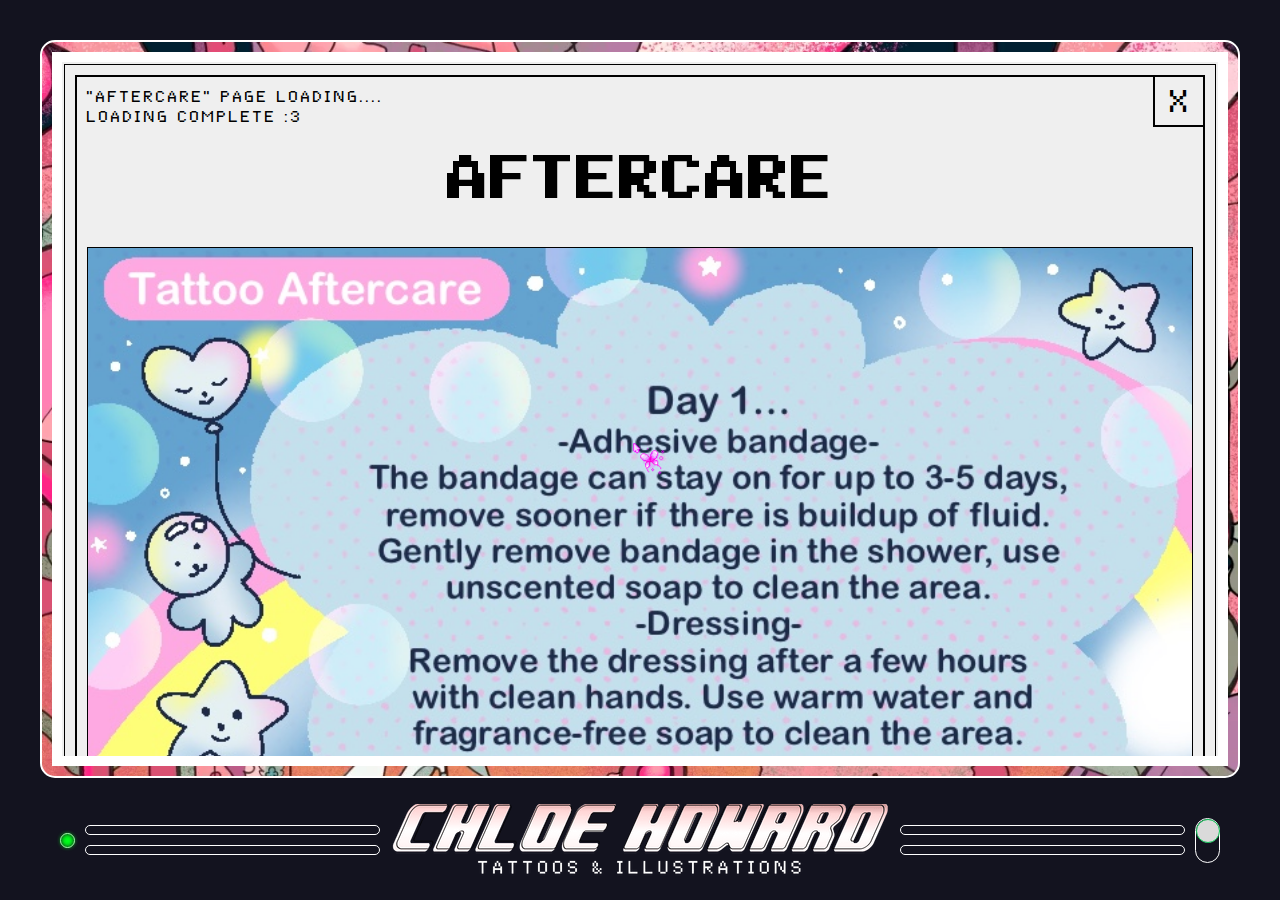
<file: aftercare.html>
<!DOCTYPE html><!--  This site was created in Webflow. https://webflow.com  --><!--  Last Published: Thu Nov 14 2024 02:12:52 GMT+0000 (Coordinated Universal Time)  -->
<html data-wf-page="662fea00e8617bf854ec2761" data-wf-site="661948f594e98d536313dc9f">
<head>
  <meta charset="utf-8">
  <title>Tattoo Aftercare | Chloe Howard Tattoos &amp; Illustrations</title>
  <meta content="My recommended aftercare steps to keep your tattoo looking fresh!" name="description">
  <meta content="Tattoo Aftercare | Chloe Howard Tattoos &amp; Illustrations" property="og:title">
  <meta content="My recommended aftercare steps to keep your tattoo looking fresh!" property="og:description">
  <meta content="https://uploads-ssl.webflow.com/661948f594e98d536313dc9f/6626a42f759f7bd4f10903d9_open%20graph%20image.jpg" property="og:image">
  <meta content="Tattoo Aftercare | Chloe Howard Tattoos &amp; Illustrations" property="twitter:title">
  <meta content="My recommended aftercare steps to keep your tattoo looking fresh!" property="twitter:description">
  <meta content="https://uploads-ssl.webflow.com/661948f594e98d536313dc9f/6626a42f759f7bd4f10903d9_open%20graph%20image.jpg" property="twitter:image">
  <meta property="og:type" content="website">
  <meta content="summary_large_image" name="twitter:card">
  <meta content="width=device-width, initial-scale=1" name="viewport">
  <meta content="Webflow" name="generator">
  <link href="css/normalize.css" rel="stylesheet" type="text/css">
  <link href="css/webflow.css" rel="stylesheet" type="text/css">
  <link href="css/chloe-howard.webflow.css" rel="stylesheet" type="text/css">
  <script type="text/javascript">!function(o,c){var n=c.documentElement,t=" w-mod-";n.className+=t+"js",("ontouchstart"in o||o.DocumentTouch&&c instanceof DocumentTouch)&&(n.className+=t+"touch")}(window,document);</script>
  <link href="images/favicon.jpg" rel="shortcut icon" type="image/x-icon">
  <link href="images/webclip.jpg" rel="apple-touch-icon"><!--  Google tag (gtag.js)  -->
  <script async="" src="https://www.googletagmanager.com/gtag/js?id=G-NTHFR0DY21"></script>
  <script>
  window.dataLayer = window.dataLayer || [];
  function gtag(){dataLayer.push(arguments);}
  gtag('js', new Date());
  gtag('config', 'G-NTHFR0DY21');
</script>
</head>
<body class="body">
  <div class="frame">
    <div class="screen-and-speakers flash-mod">
      <div class="left-speaker"></div>
      <div class="screen flash-mod aftercare-mod">
        <div class="blackout"></div>
        <div class="window flash-mod">
          <div class="flash-window-style">
            <div class="inner-border">
              <div class="page-loading">
                <div class="text-block-10">&quot;AFTERCARE&quot; PAGE LOADING....<br>LOADING COMPLETE :3</div>
              </div>
              <div class="flash-header">
                <div class="flash-header-text aftercare-mod">
                  <div class="text-block-11">AFTERCARE</div>
                </div>
              </div>
              <a href="index.html" class="div-block-9 w-inline-block">
                <div class="text-block-9">X</div>
              </a>
              <div class="aftercare-wrapper"><img src="images/Aftercare.jpg" loading="lazy" sizes="(max-width: 479px) 85vw, (max-width: 767px) 83vw, (max-width: 991px) 82vw, 98vw" srcset="images/Aftercare-p-500.jpg 500w, images/Aftercare-p-800.jpg 800w, images/Aftercare.jpg 825w" alt="" class="image-8"></div>
            </div>
          </div>
        </div>
      </div>
      <div class="right-speaker"></div>
    </div>
    <div class="nameplate-and-controls">
      <div class="controls-left">
        <div class="power-indicator">
          <div class="green-light"></div>
        </div>
        <div class="vents">
          <div class="div-block"></div>
          <div class="div-block"></div>
        </div>
      </div>
      <a href="index.html" class="chloe-howard w-inline-block"><img src="images/chloe-howar-nameplate.webp" loading="lazy" sizes="(max-width: 479px) 81vw, (max-width: 767px) 300px, 500px" srcset="images/chloe-howar-nameplate-p-500.png 500w, images/chloe-howar-nameplate-p-800.png 800w, images/chloe-howar-nameplate.webp 1361w" alt="" class="image"></a>
      <link rel="prefetch" href="/">
      <div class="controls-right">
        <div class="vents">
          <div class="div-block"></div>
          <div class="div-block"></div>
        </div>
        <div data-w-id="867156f5-033e-3d36-f781-47e8dc72abda" class="power-toggle">
          <div style="border-color:rgb(12,197,86);-webkit-transform:translate3d(0, 0px, 0) scale3d(1, 1, 1) rotateX(0) rotateY(0) rotateZ(0) skew(0, 0);-moz-transform:translate3d(0, 0px, 0) scale3d(1, 1, 1) rotateX(0) rotateY(0) rotateZ(0) skew(0, 0);-ms-transform:translate3d(0, 0px, 0) scale3d(1, 1, 1) rotateX(0) rotateY(0) rotateZ(0) skew(0, 0);transform:translate3d(0, 0px, 0) scale3d(1, 1, 1) rotateX(0) rotateY(0) rotateZ(0) skew(0, 0)" class="div-block-2"></div>
        </div>
      </div>
    </div>
  </div>
  <div class="cursor">
    <div class="custom-cursor"></div>
  </div>
  <div class="custom-code">
    <div class="w-embed">
      <style>
body:hover .cursor {opacity:1.0;}
.cursor {pointer-events: none;}
</style>
    </div>
  </div>
  <script src="https://d3e54v103j8qbb.cloudfront.net/js/jquery-3.5.1.min.dc5e7f18c8.js?site=661948f594e98d536313dc9f" type="text/javascript" integrity="sha256-9/aliU8dGd2tb6OSsuzixeV4y/faTqgFtohetphbbj0=" crossorigin="anonymous"></script>
  <script src="js/webflow.js" type="text/javascript"></script>
</body>
</html>
</file>
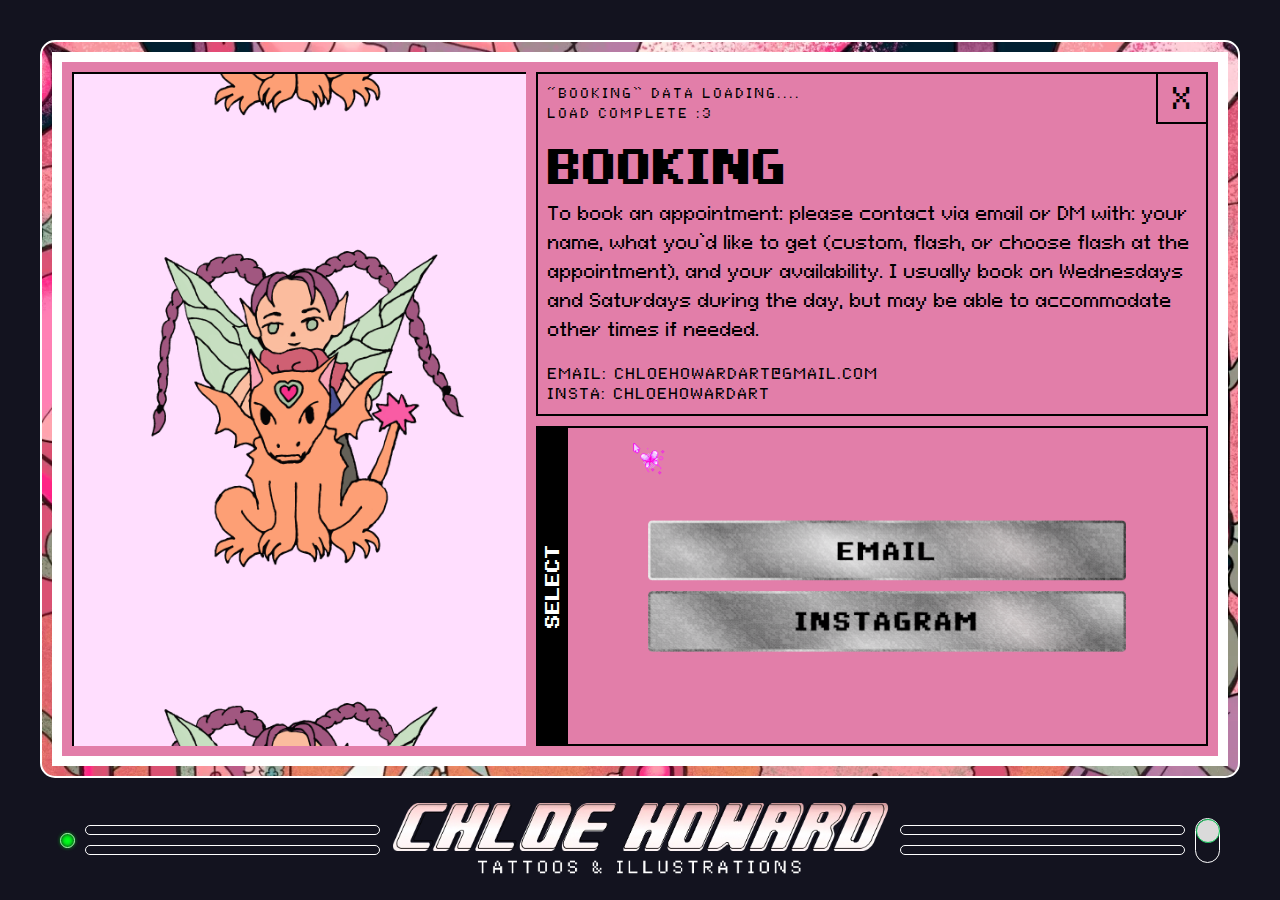
<file: booking.html>
<!DOCTYPE html><!--  This site was created in Webflow. https://webflow.com  --><!--  Last Published: Thu Nov 14 2024 02:12:52 GMT+0000 (Coordinated Universal Time)  -->
<html data-wf-page="6626bb81fc0f02c31e7d85b3" data-wf-site="661948f594e98d536313dc9f">
<head>
  <meta charset="utf-8">
  <title>Booking | Chloe Howard Tattoos &amp; Illustrations</title>
  <meta content="Book a tattoo or illustration from Chloe Howard!" name="description">
  <meta content="Booking | Chloe Howard Tattoos &amp; Illustrations" property="og:title">
  <meta content="Book a tattoo or illustration from Chloe Howard!" property="og:description">
  <meta content="https://uploads-ssl.webflow.com/661948f594e98d536313dc9f/6626a42f759f7bd4f10903d9_open%20graph%20image.jpg" property="og:image">
  <meta content="Booking | Chloe Howard Tattoos &amp; Illustrations" property="twitter:title">
  <meta content="Book a tattoo or illustration from Chloe Howard!" property="twitter:description">
  <meta content="https://uploads-ssl.webflow.com/661948f594e98d536313dc9f/6626a42f759f7bd4f10903d9_open%20graph%20image.jpg" property="twitter:image">
  <meta property="og:type" content="website">
  <meta content="summary_large_image" name="twitter:card">
  <meta content="width=device-width, initial-scale=1" name="viewport">
  <meta content="Webflow" name="generator">
  <link href="css/normalize.css" rel="stylesheet" type="text/css">
  <link href="css/webflow.css" rel="stylesheet" type="text/css">
  <link href="css/chloe-howard.webflow.css" rel="stylesheet" type="text/css">
  <script type="text/javascript">!function(o,c){var n=c.documentElement,t=" w-mod-";n.className+=t+"js",("ontouchstart"in o||o.DocumentTouch&&c instanceof DocumentTouch)&&(n.className+=t+"touch")}(window,document);</script>
  <link href="images/favicon.jpg" rel="shortcut icon" type="image/x-icon">
  <link href="images/webclip.jpg" rel="apple-touch-icon"><!--  Google tag (gtag.js)  -->
  <script async="" src="https://www.googletagmanager.com/gtag/js?id=G-NTHFR0DY21"></script>
  <script>
  window.dataLayer = window.dataLayer || [];
  function gtag(){dataLayer.push(arguments);}
  gtag('js', new Date());
  gtag('config', 'G-NTHFR0DY21');
</script>
</head>
<body>
  <div class="frame">
    <div class="screen-and-speakers">
      <div class="left-speaker"></div>
      <div class="screen">
        <div class="blackout"></div>
        <div class="window">
          <div class="booking-contents">
            <div class="booking-left-side"></div>
            <div class="booking-right-side">
              <div class="div-block-6">
                <div class="data-loading">“BOOKING” DATA LOADING....<br>LOAD COMPLETE :3</div>
                <div class="booking-info">
                  <div class="text-block-5">BOOKING</div>
                  <div class="text-block-6">To book an appointment: please contact via email or DM with: your name, what you’d like to get (custom, flash, or choose flash at the appointment), and your availability. I usually book on Wednesdays and Saturdays during the day, but may be able to accommodate other times if needed. </div>
                </div>
                <div class="contact-details">
                  <div class="div-block-10">
                    <div class="text-block-7">email: chloehowardart@gmail.com<br>insta: chloehowardart</div>
                  </div>
                </div>
                <a href="index.html" class="div-block-9 w-inline-block">
                  <div class="text-block-9">X</div>
                </a>
              </div>
              <div class="buttons-box">
                <div class="div-block-7">
                  <div class="text-block-8">SELECT</div>
                </div>
                <div class="div-block-8">
                  <a href="mailto:chloehowardart@gmail.com?subject=Booking%20Request" class="link-block w-inline-block"><img src="images/email-button.png" loading="lazy" sizes="100vw" srcset="images/email-button-p-500.png 500w, images/email-button.png 587w" alt="" class="image-3"></a>
                  <a href="#" class="link-block-2 w-inline-block"><img src="images/instagram-button.png" loading="lazy" sizes="100vw" srcset="images/instagram-button-p-500.png 500w, images/instagram-button.png 587w" alt="" class="image-4"></a>
                </div>
              </div>
            </div>
          </div>
        </div>
      </div>
      <div class="right-speaker"></div>
    </div>
    <div class="nameplate-and-controls">
      <div class="controls-left">
        <div class="power-indicator">
          <div class="green-light"></div>
        </div>
        <div class="vents">
          <div class="div-block"></div>
          <div class="div-block"></div>
        </div>
      </div>
      <a href="index.html" class="chloe-howard w-inline-block"><img src="images/chloe-howar-nameplate.webp" loading="lazy" sizes="100vw" srcset="images/chloe-howar-nameplate-p-500.png 500w, images/chloe-howar-nameplate-p-800.png 800w, images/chloe-howar-nameplate.webp 1361w" alt="" class="image"></a>
      <div class="controls-right">
        <div class="vents">
          <div class="div-block"></div>
          <div class="div-block"></div>
        </div>
        <div data-w-id="867156f5-033e-3d36-f781-47e8dc72abda" class="power-toggle">
          <div style="border-color:rgb(12,197,86);-webkit-transform:translate3d(0, 0px, 0) scale3d(1, 1, 1) rotateX(0) rotateY(0) rotateZ(0) skew(0, 0);-moz-transform:translate3d(0, 0px, 0) scale3d(1, 1, 1) rotateX(0) rotateY(0) rotateZ(0) skew(0, 0);-ms-transform:translate3d(0, 0px, 0) scale3d(1, 1, 1) rotateX(0) rotateY(0) rotateZ(0) skew(0, 0);transform:translate3d(0, 0px, 0) scale3d(1, 1, 1) rotateX(0) rotateY(0) rotateZ(0) skew(0, 0)" class="div-block-2"></div>
        </div>
      </div>
    </div>
  </div>
  <div class="cursor">
    <div class="custom-cursor"></div>
  </div>
  <div class="custom-code">
    <div class="w-embed">
      <style>
body:hover .cursor {opacity:1.0;}
.cursor {pointer-events: none;}
</style>
    </div>
  </div>
  <script src="https://d3e54v103j8qbb.cloudfront.net/js/jquery-3.5.1.min.dc5e7f18c8.js?site=661948f594e98d536313dc9f" type="text/javascript" integrity="sha256-9/aliU8dGd2tb6OSsuzixeV4y/faTqgFtohetphbbj0=" crossorigin="anonymous"></script>
  <script src="js/webflow.js" type="text/javascript"></script>
</body>
</html>
</file>
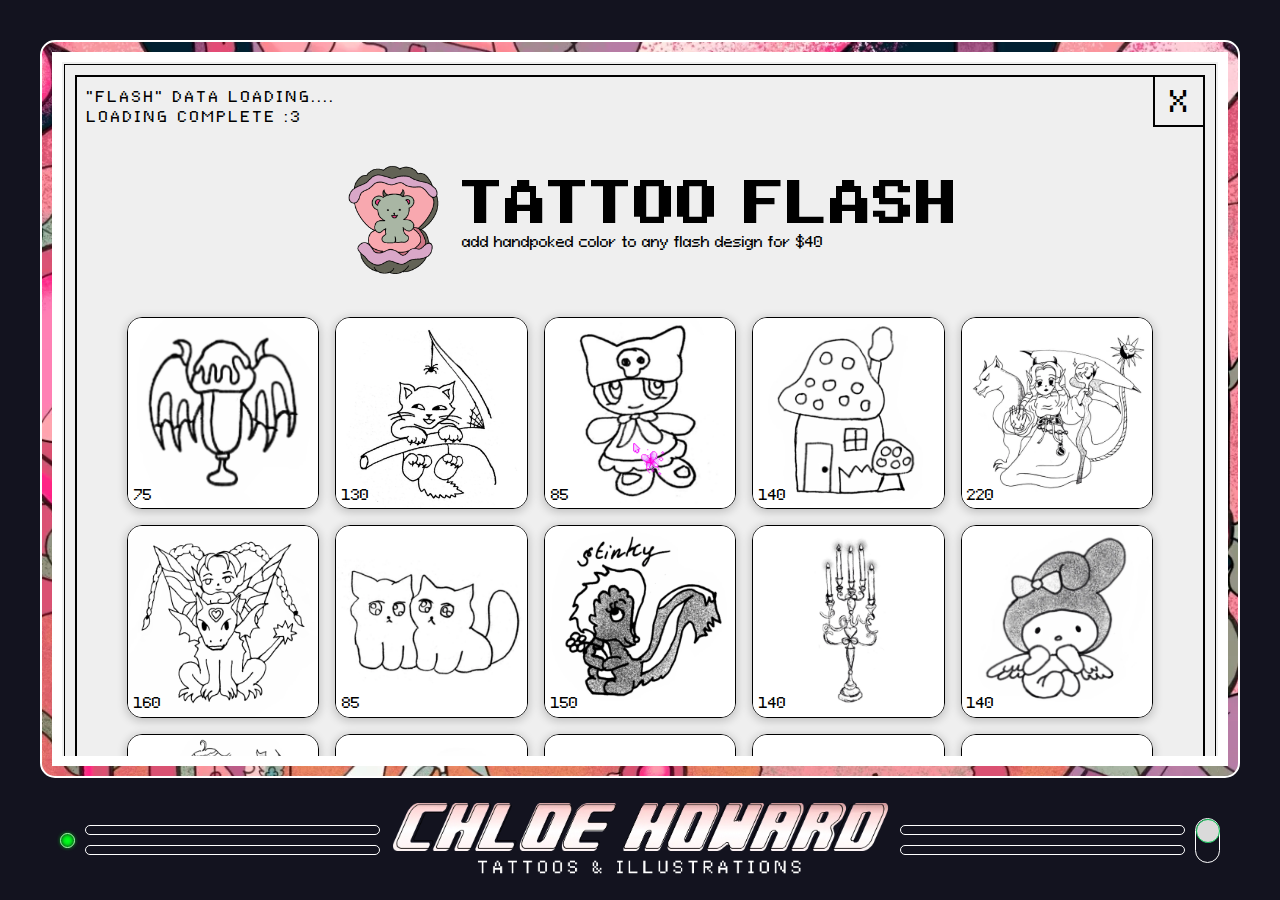
<file: flash.html>
<!DOCTYPE html><!--  This site was created in Webflow. https://webflow.com  --><!--  Last Published: Thu Nov 14 2024 02:12:52 GMT+0000 (Coordinated Universal Time)  -->
<html data-wf-page="662bbaf96f73ecf56479384d" data-wf-site="661948f594e98d536313dc9f">
<head>
  <meta charset="utf-8">
  <title>Tattoo Flash | Chloe Howard Art</title>
  <meta content="Browse my selection of pre-drawn flash pieces" name="description">
  <meta content="Tattoo Flash | Chloe Howard Art" property="og:title">
  <meta content="Browse my selection of pre-drawn flash pieces" property="og:description">
  <meta content="https://uploads-ssl.webflow.com/661948f594e98d536313dc9f/6626a42f759f7bd4f10903d9_open%20graph%20image.jpg" property="og:image">
  <meta content="Tattoo Flash | Chloe Howard Art" property="twitter:title">
  <meta content="Browse my selection of pre-drawn flash pieces" property="twitter:description">
  <meta content="https://uploads-ssl.webflow.com/661948f594e98d536313dc9f/6626a42f759f7bd4f10903d9_open%20graph%20image.jpg" property="twitter:image">
  <meta property="og:type" content="website">
  <meta content="summary_large_image" name="twitter:card">
  <meta content="width=device-width, initial-scale=1" name="viewport">
  <meta content="Webflow" name="generator">
  <link href="css/normalize.css" rel="stylesheet" type="text/css">
  <link href="css/webflow.css" rel="stylesheet" type="text/css">
  <link href="css/chloe-howard.webflow.css" rel="stylesheet" type="text/css">
  <script type="text/javascript">!function(o,c){var n=c.documentElement,t=" w-mod-";n.className+=t+"js",("ontouchstart"in o||o.DocumentTouch&&c instanceof DocumentTouch)&&(n.className+=t+"touch")}(window,document);</script>
  <link href="images/favicon.jpg" rel="shortcut icon" type="image/x-icon">
  <link href="images/webclip.jpg" rel="apple-touch-icon"><!--  Google tag (gtag.js)  -->
  <script async="" src="https://www.googletagmanager.com/gtag/js?id=G-NTHFR0DY21"></script>
  <script>
  window.dataLayer = window.dataLayer || [];
  function gtag(){dataLayer.push(arguments);}
  gtag('js', new Date());
  gtag('config', 'G-NTHFR0DY21');
</script>
</head>
<body class="body">
  <div class="frame">
    <div class="screen-and-speakers flash-mod">
      <div class="left-speaker"></div>
      <div class="screen flash-mod">
        <div class="blackout"></div>
        <div class="window flash-mod">
          <div class="flash-window-style">
            <div class="inner-border">
              <div class="page-loading">
                <div class="text-block-10">&quot;FLASH&quot; DATA LOADING....<br>LOADING COMPLETE :3</div>
              </div>
              <div class="flash-header"><img src="images/Flash.gif" loading="lazy" alt="" class="image-5">
                <div class="flash-header-text">
                  <div class="text-block-11">TATTOO FLASH</div>
                  <div class="text-block-12">add handpoked color to any flash design for $40</div>
                </div>
              </div>
              <div class="flash-grid">
                <div id="w-node-d54fd30a-071a-778a-27d7-6c7a2229aa95-6479384d" class="flash-item"><img src="images/70_1.avif" loading="lazy" sizes="100vw" srcset="images/70_170.avif 500w, images/70_1.avif 1535w" alt="" class="flash-image">
                  <div class="flash-price">75</div>
                </div>
                <div id="w-node-f462a025-a134-3b2d-817c-4fb44eb73c98-6479384d" class="flash-item"><img src="images/130_1.webp" loading="lazy" sizes="100vw" srcset="images/130_1130.webp 500w, images/130_1130.webp 800w, images/130_1130.webp 1080w, images/130_1130.webp 1600w, images/130_1130.webp 2000w, images/130_1130.webp 2600w, images/130_1.webp 2895w" alt="" class="flash-image">
                  <div class="flash-price">130</div>
                </div>
                <div id="w-node-_5a18acaf-e5b1-33a5-29af-1980fedb3203-6479384d" class="flash-item"><img src="images/85a_1.webp" loading="lazy" sizes="100vw" srcset="images/85a_185a.webp 500w, images/85a_185a.webp 800w, images/85a_185a.webp 1080w, images/85a_185a.webp 1600w, images/85a_185a.webp 2000w, images/85a_1.webp 2048w" alt="" class="flash-image">
                  <div class="flash-price">85</div>
                </div>
                <div id="w-node-b25b1ca9-94fb-c7c9-d4fa-cb813a36e6aa-6479384d" class="flash-item"><img src="images/140_1.webp" loading="lazy" sizes="100vw" srcset="images/140_1140.webp 500w, images/140_1140.webp 800w, images/140_1140.webp 1080w, images/140_1140.webp 1600w, images/140_1140.webp 2000w, images/140_1.webp 2048w" alt="" class="flash-image">
                  <div class="flash-price">140</div>
                </div>
                <div id="w-node-c0360a05-0c52-7533-c622-4f3403bb568c-6479384d" class="flash-item"><img src="images/220_1.webp" loading="lazy" sizes="100vw" srcset="images/220_1220.webp 500w, images/220_1220.webp 800w, images/220_1220.webp 1080w, images/220_1220.webp 1600w, images/220_1220.webp 2000w, images/220_1.webp 2550w" alt="" class="flash-image">
                  <div class="flash-price">220</div>
                </div>
                <div id="w-node-ee3aeaa3-f4ec-4aaf-7d92-6341c94d9eac-6479384d" class="flash-item"><img src="images/160_1.webp" loading="lazy" sizes="100vw" srcset="images/160_1160.webp 500w, images/160_1160.webp 800w, images/160_1160.webp 1080w, images/160_1160.webp 1600w, images/160_1160.webp 2000w, images/160_1.webp 2048w" alt="" class="flash-image">
                  <div class="flash-price">160</div>
                </div>
                <div id="w-node-bb9940af-4600-71b8-070b-9448f7bb1fea-6479384d" class="flash-item"><img src="images/85_1.webp" loading="lazy" sizes="100vw" srcset="images/85_185.webp 500w, images/85_185.webp 800w, images/85_185.webp 1080w, images/85_185.webp 1600w, images/85_185.webp 2000w, images/85_1.webp 2048w" alt="" class="flash-image">
                  <div class="flash-price">85</div>
                </div>
                <div id="w-node-_5d609ef3-3ec7-7d78-7f3c-c25730a92416-6479384d" class="flash-item"><img src="images/150_1.webp" loading="lazy" sizes="100vw" srcset="images/150_1150.webp 500w, images/150_1150.webp 800w, images/150_1150.webp 1080w, images/150_1150.webp 1600w, images/150_1150.webp 2000w, images/150_1.webp 2048w" alt="" class="flash-image">
                  <div class="flash-price">150</div>
                </div>
                <div id="w-node-_733d64da-ea46-1576-b06a-ff02dd602d0b-6479384d" class="flash-item"><img src="images/140b_1.webp" loading="lazy" sizes="100vw" srcset="images/140b_1140b.webp 500w, images/140b_1140b.webp 800w, images/140b_1140b.webp 1080w, images/140b_1140b.webp 1600w, images/140b_1140b.webp 2000w, images/140b_1.webp 2048w" alt="" class="flash-image">
                  <div class="flash-price">140</div>
                </div>
                <div id="w-node-_1a72178d-e2b0-1632-6f91-e67c55c7e089-6479384d" class="flash-item"><img src="images/140a_1.webp" loading="lazy" sizes="100vw" srcset="images/140a_1140a.webp 500w, images/140a_1140a.webp 800w, images/140a_1140a.webp 1080w, images/140a_1140a.webp 1600w, images/140a_1140a.webp 2000w, images/140a_1.webp 2048w" alt="" class="flash-image">
                  <div class="flash-price">140</div>
                </div>
                <div id="w-node-feb8de4e-52a2-e066-1b19-90e424c22713-6479384d" class="flash-item"><img src="images/220a_1.webp" loading="lazy" sizes="100vw" srcset="images/220a_1220a.webp 500w, images/220a_1220a.webp 800w, images/220a_1220a.webp 1080w, images/220a_1220a.webp 1600w, images/220a_1220a.webp 2000w, images/220a_1.webp 2048w" alt="" class="flash-image">
                  <div class="flash-price">220</div>
                </div>
                <div id="w-node-bb21b60b-2b2c-c88e-ba56-b4f9d7dc2618-6479384d" class="flash-item"><img src="images/180_1.webp" loading="lazy" sizes="100vw" srcset="images/180_1180.webp 500w, images/180_1180.webp 800w, images/180_1180.webp 1080w, images/180_1180.webp 1600w, images/180_1180.webp 2000w, images/180_1.webp 2048w" alt="" class="flash-image">
                  <div class="flash-price">180</div>
                </div>
                <div id="w-node-_6c436093-3c99-0dab-9bb7-ae1ebb47fe3e-6479384d" class="flash-item"><img src="images/100_1.webp" loading="lazy" sizes="100vw" srcset="images/100_1100.webp 500w, images/100_1100.webp 800w, images/100_1100.webp 1080w, images/100_1100.webp 1600w, images/100_1100.webp 2000w, images/100_1100.webp 2600w, images/100_1100.webp 3200w, images/100_1.webp 4287w" alt="" class="flash-image">
                  <div class="flash-price">100</div>
                </div>
                <div id="w-node-d996a13b-eb76-d595-f219-e37fcb1ae359-6479384d" class="flash-item"><img src="images/135_1.webp" loading="lazy" sizes="100vw" srcset="images/135_1135.webp 500w, images/135_1135.webp 800w, images/135_1135.webp 1080w, images/135_1135.webp 1600w, images/135_1135.webp 2000w, images/135_1135.webp 2600w, images/135_1.webp 2895w" alt="" class="flash-image">
                  <div class="flash-price">135</div>
                </div>
                <div id="w-node-c5a5369d-07cf-61a6-da1d-9bba60e7c848-6479384d" class="flash-item"><img src="images/165_1.webp" loading="lazy" sizes="100vw" srcset="images/165_1165.webp 500w, images/165_1165.webp 800w, images/165_1165.webp 1080w, images/165_1165.webp 1600w, images/165_1165.webp 2000w, images/165_1165.webp 2600w, images/165_1165.webp 3200w, images/165_1.webp 5501w" alt="" class="flash-image">
                  <div class="flash-price">165</div>
                </div>
                <div id="w-node-_63ae4053-d3f6-e908-efe1-2d39fff5f2b8-6479384d" class="flash-item"><img src="images/160a_1.webp" loading="lazy" sizes="100vw" srcset="images/160a_1160a.webp 500w, images/160a_1160a.webp 800w, images/160a_1160a.webp 1080w, images/160a_1160a.webp 1600w, images/160a_1160a.webp 2000w, images/160a_1.webp 2048w" alt="" class="flash-image">
                  <div class="flash-price">160</div>
                </div>
                <div id="w-node-_5ca664a7-83dc-819d-cda6-0075d023e16b-6479384d" class="flash-item"><img src="images/75a_1.webp" loading="lazy" sizes="100vw" srcset="images/75a_175a.webp 500w, images/75a_175a.webp 800w, images/75a_175a.webp 1080w, images/75a_175a.webp 1600w, images/75a_175a.webp 2000w, images/75a_1.webp 2048w" alt="" class="flash-image">
                  <div class="flash-price">75</div>
                </div>
                <div id="w-node-f66a1c20-e735-3493-c07d-addf8da9c642-6479384d" class="flash-item"><img src="images/140c_1.webp" loading="lazy" sizes="100vw" srcset="images/140c_1140c.webp 500w, images/140c_1140c.webp 800w, images/140c_1140c.webp 1080w, images/140c_1140c.webp 1600w, images/140c_1140c.webp 2000w, images/140c_1.webp 2048w" alt="" class="flash-image">
                  <div class="flash-price">140</div>
                </div>
                <div id="w-node-_8acd5e7d-16ac-9c10-2373-422bc43b5695-6479384d" class="flash-item"><img src="images/70.JPG" loading="lazy" sizes="100vw" srcset="images/70-p-500.jpg 500w, images/70-p-800.jpg 800w, images/70-p-1080.jpg 1080w, images/70-p-1600.jpg 1600w, images/70-p-2000.jpg 2000w, images/70.JPG 2048w" alt="" class="flash-image">
                  <div class="flash-price">70</div>
                </div>
                <div id="w-node-_7824ef3c-40fc-5e4e-69e3-2eb6c0752f55-6479384d" class="flash-item"><img src="images/300_1.webp" loading="lazy" sizes="100vw" srcset="images/300_1300.webp 500w, images/300_1300.webp 800w, images/300_1300.webp 1080w, images/300_1300.webp 1600w, images/300_1300.webp 2000w, images/300_1.webp 2048w" alt="" class="flash-image">
                  <div class="flash-price">300</div>
                </div>
              </div>
              <div class="more-flash">
                <div class="buttons-box">
                  <div class="div-block-7 flash-mod">
                    <div class="text-block-8 more-flash-mod">MORE FLASH! </div>
                  </div>
                  <div class="div-block-8 flash-mod">
                    <a href="https://drive.google.com/drive/folders/13o6rs6SL1v0wAYMhbLARU76HO-o0pc91?usp=sharing" target="_blank" class="link-block-3 w-inline-block"><img src="images/blue-folder.png" loading="lazy" alt="" class="flash-folder">
                      <div class="more-flash-text">ALL FLASH</div>
                    </a>
                    <a href="https://drive.google.com/drive/folders/1-6v0CRxWXXCMwdtFEzTeqgYFpQwwrJjO?usp=sharing" target="_blank" class="link-block-4 w-inline-block"><img src="images/pink-folder.png" loading="lazy" alt="" class="flash-folder">
                      <div class="more-flash-text">TINY FLASH</div>
                      <div class="text-block-13">(REPEATABLE)</div>
                    </a>
                    <a href="https://drive.google.com/drive/folders/1-56Tf9AhWPUNQxTzAfzOsVpFoyJMj1Wo?usp=sharing" target="_blank" class="link-block-5 w-inline-block"><img src="images/green-folder.png" loading="lazy" alt="" class="flash-folder">
                      <div class="more-flash-text">SALE FLASH</div>
                    </a>
                  </div>
                </div>
              </div>
              <div class="flash-disclaimer">
                <div class="text-block-14">!</div>
                <div class="text-block-15">Flash is non-repeatable unless otherwise noted, but if you really love a past design I’m happy to draw up something similar. Flash is priced depending on size and complexity. Each flash is individually priced and can be discounted if you want to get multiple small tattoos at one appointment. I love doing customs too! <br><br>There’s no extra charge for custom designs, to get an idea on pricing you can look at flash pieces that are similar in size/complexity to what you have in mind. I’ll send you some sketches before your appointment to make sure the final design aligns with your vision.</div>
              </div>
              <a href="index.html" class="div-block-9 w-inline-block">
                <div class="text-block-9">X</div>
              </a>
            </div>
          </div>
        </div>
      </div>
      <div class="right-speaker"></div>
    </div>
    <div class="nameplate-and-controls">
      <div class="controls-left">
        <div class="power-indicator">
          <div class="green-light"></div>
        </div>
        <div class="vents">
          <div class="div-block"></div>
          <div class="div-block"></div>
        </div>
      </div>
      <a href="index.html" class="chloe-howard w-inline-block"><img src="images/chloe-howar-nameplate.webp" loading="lazy" sizes="100vw" srcset="images/chloe-howar-nameplate-p-500.png 500w, images/chloe-howar-nameplate-p-800.png 800w, images/chloe-howar-nameplate.webp 1361w" alt="" class="image"></a>
      <link rel="prefetch" href="/">
      <div class="controls-right">
        <div class="vents">
          <div class="div-block"></div>
          <div class="div-block"></div>
        </div>
        <div data-w-id="867156f5-033e-3d36-f781-47e8dc72abda" class="power-toggle">
          <div style="border-color:rgb(12,197,86);-webkit-transform:translate3d(0, 0px, 0) scale3d(1, 1, 1) rotateX(0) rotateY(0) rotateZ(0) skew(0, 0);-moz-transform:translate3d(0, 0px, 0) scale3d(1, 1, 1) rotateX(0) rotateY(0) rotateZ(0) skew(0, 0);-ms-transform:translate3d(0, 0px, 0) scale3d(1, 1, 1) rotateX(0) rotateY(0) rotateZ(0) skew(0, 0);transform:translate3d(0, 0px, 0) scale3d(1, 1, 1) rotateX(0) rotateY(0) rotateZ(0) skew(0, 0)" class="div-block-2"></div>
        </div>
      </div>
    </div>
  </div>
  <div class="cursor">
    <div class="custom-cursor"></div>
  </div>
  <div class="custom-code">
    <div class="w-embed">
      <style>
body:hover .cursor {opacity:1.0;}
.cursor {pointer-events: none;}
</style>
    </div>
  </div>
  <script src="https://d3e54v103j8qbb.cloudfront.net/js/jquery-3.5.1.min.dc5e7f18c8.js?site=661948f594e98d536313dc9f" type="text/javascript" integrity="sha256-9/aliU8dGd2tb6OSsuzixeV4y/faTqgFtohetphbbj0=" crossorigin="anonymous"></script>
  <script src="js/webflow.js" type="text/javascript"></script>
</body>
</html>
</file>
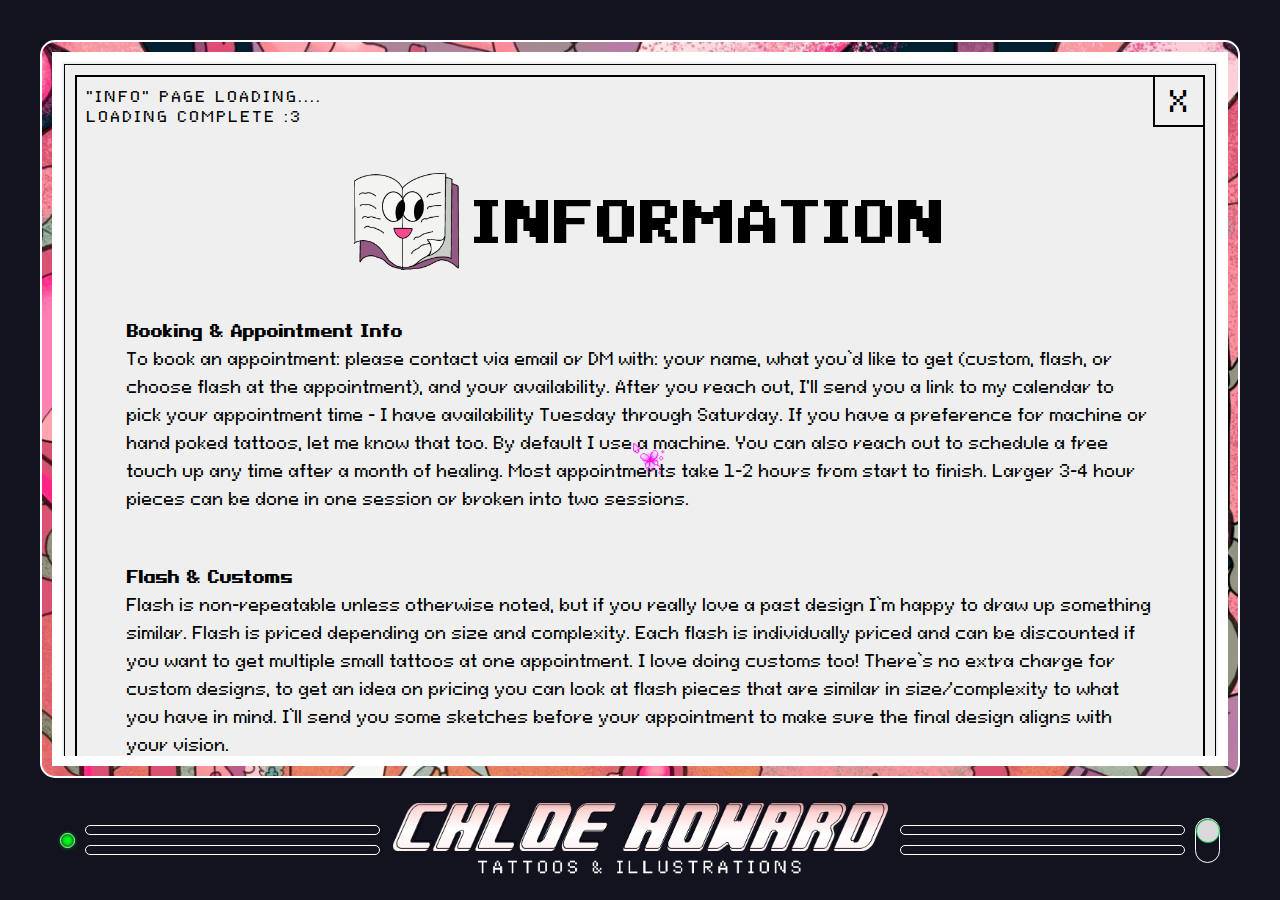
<file: info.html>
<!DOCTYPE html><!--  This site was created in Webflow. https://webflow.com  --><!--  Last Published: Thu Nov 14 2024 02:12:52 GMT+0000 (Coordinated Universal Time)  -->
<html data-wf-page="662fdf57897177e84caabf40" data-wf-site="661948f594e98d536313dc9f">
<head>
  <meta charset="utf-8">
  <title>Info | Chloe Howard Tattoos and Illustrations</title>
  <meta content="Info about my policies, booking, and more!" name="description">
  <meta content="Info | Chloe Howard Tattoos and Illustrations" property="og:title">
  <meta content="Info about my policies, booking, and more!" property="og:description">
  <meta content="https://uploads-ssl.webflow.com/661948f594e98d536313dc9f/6626a42f759f7bd4f10903d9_open%20graph%20image.jpg" property="og:image">
  <meta content="Info | Chloe Howard Tattoos and Illustrations" property="twitter:title">
  <meta content="Info about my policies, booking, and more!" property="twitter:description">
  <meta content="https://uploads-ssl.webflow.com/661948f594e98d536313dc9f/6626a42f759f7bd4f10903d9_open%20graph%20image.jpg" property="twitter:image">
  <meta property="og:type" content="website">
  <meta content="summary_large_image" name="twitter:card">
  <meta content="width=device-width, initial-scale=1" name="viewport">
  <meta content="Webflow" name="generator">
  <link href="css/normalize.css" rel="stylesheet" type="text/css">
  <link href="css/webflow.css" rel="stylesheet" type="text/css">
  <link href="css/chloe-howard.webflow.css" rel="stylesheet" type="text/css">
  <script type="text/javascript">!function(o,c){var n=c.documentElement,t=" w-mod-";n.className+=t+"js",("ontouchstart"in o||o.DocumentTouch&&c instanceof DocumentTouch)&&(n.className+=t+"touch")}(window,document);</script>
  <link href="images/favicon.jpg" rel="shortcut icon" type="image/x-icon">
  <link href="images/webclip.jpg" rel="apple-touch-icon"><!--  Google tag (gtag.js)  -->
  <script async="" src="https://www.googletagmanager.com/gtag/js?id=G-NTHFR0DY21"></script>
  <script>
  window.dataLayer = window.dataLayer || [];
  function gtag(){dataLayer.push(arguments);}
  gtag('js', new Date());
  gtag('config', 'G-NTHFR0DY21');
</script>
</head>
<body class="body">
  <div class="frame">
    <div class="screen-and-speakers flash-mod">
      <div class="left-speaker"></div>
      <div class="screen flash-mod">
        <div class="blackout"></div>
        <div class="window flash-mod">
          <div class="flash-window-style">
            <div class="inner-border">
              <div class="page-loading">
                <div class="text-block-10">&quot;INFO&quot; PAGE LOADING....<br>LOADING COMPLETE :3</div>
              </div>
              <div class="flash-header"><img src="images/Info.gif" loading="lazy" alt="" class="image-5">
                <div class="flash-header-text">
                  <div class="text-block-11">INFORMATION</div>
                </div>
              </div>
              <a href="index.html" class="div-block-9 w-inline-block">
                <div class="text-block-9">X</div>
              </a>
              <div class="info-wrapper">
                <div class="info-item">
                  <div class="text-block-18"><strong class="bold-text">Booking &amp; Appointment Info<br>‍</strong>To book an appointment: please contact via email or DM with: your name, what you’d like to get (custom, flash, or choose flash at the appointment), and your availability. After you reach out, I&#x27;ll send you a link to my calendar to pick your appointment time - I have availability Tuesday through Saturday. If you have a preference for machine or hand poked tattoos, let me know that too. By default I use a machine. You can also reach out to schedule a free touch up any time after a month of healing. Most appointments take 1-2 hours from start to finish. Larger 3-4 hour pieces can be done in one session or broken into two sessions.</div>
                </div>
                <div class="info-item">
                  <div class="text-block-18"><strong>Flash &amp; Customs<br>‍</strong>Flash is non-repeatable unless otherwise noted, but if you really love a past design I’m happy to draw up something similar. Flash is priced depending on size and complexity. Each flash is individually priced and can be discounted if you want to get multiple small tattoos at one appointment. I love doing customs too! There’s no extra charge for custom designs, to get an idea on pricing you can look at flash pieces that are similar in size/complexity to what you have in mind. I’ll send you some sketches before your appointment to make sure the final design aligns with your vision.</div>
                  <div class="div-block-13 custom-examples">
                    <div id="w-node-_33d82c80-6b50-4aea-2986-18b165ce0f21-4caabf40" class="custom-item"><img src="images/IMG_2340.webp" loading="lazy" sizes="100vw" srcset="images/IMG_2340IMG_2316.webp 500w, images/IMG_2340IMG_2316.webp 800w, images/IMG_2340IMG_2316.webp 1080w, images/IMG_2340IMG_2316.webp 1600w, images/IMG_2340IMG_2316.webp 2000w, images/IMG_2340.webp 2048w" alt=""></div>
                    <div id="w-node-c47e28e1-a1a9-d145-591f-72fefe892b66-4caabf40" class="custom-item"><img src="images/IMG_2341.webp" loading="lazy" sizes="100vw" srcset="images/IMG_2341IMG_2315.webp 500w, images/IMG_2341IMG_2315.webp 800w, images/IMG_2341IMG_2315.webp 1080w, images/IMG_2341IMG_2315.webp 1600w, images/IMG_2341IMG_2315.webp 2000w, images/IMG_2341.webp 2048w" alt=""></div>
                    <div id="w-node-_17ea0d07-70ca-673c-f8fb-55d48e997574-4caabf40" class="custom-item"><img src="images/IMG_2338.webp" loading="lazy" sizes="100vw" srcset="images/IMG_2338IMG_2317.webp 500w, images/IMG_2338IMG_2317.webp 800w, images/IMG_2338IMG_2317.webp 1080w, images/IMG_2338IMG_2317.webp 1600w, images/IMG_2338IMG_2317.webp 2000w, images/IMG_2338.webp 2048w" alt=""></div>
                    <div id="w-node-_1388354f-4e24-b932-557f-088e825cf181-4caabf40" class="custom-item"><img src="images/IMG_2319.webp" loading="lazy" sizes="100vw" srcset="images/IMG_2319IMG_2318.webp 500w, images/IMG_2319IMG_2318.webp 800w, images/IMG_2319IMG_2318.webp 1080w, images/IMG_2319IMG_2318.webp 1600w, images/IMG_2319IMG_2318.webp 2000w, images/IMG_2319.webp 2048w" alt=""></div>
                    <div id="w-node-_9a6c83d6-d258-914f-c13b-37b9415ee06a-4caabf40" class="custom-item"><img src="images/IMG_2339.webp" loading="lazy" sizes="100vw" srcset="images/IMG_2339IMG_2314.webp 500w, images/IMG_2339IMG_2314.webp 800w, images/IMG_2339IMG_2314.webp 1080w, images/IMG_2339IMG_2314.webp 1600w, images/IMG_2339IMG_2314.webp 2000w, images/IMG_2339.webp 2048w" alt=""></div>
                  </div>
                </div>
                <div class="info-item">
                  <div class="text-block-18"><strong>Studio Info &amp; Accessibility<br>‍</strong>The appointment will take place at Dekaying Tattoos in Morton, PA. The studio is located on the second floor up a flight of stairs. There is plenty of street parking, and it’s easy to get to on public transport - the shop is around the corner from the Morton train station.<br><br>I will have a mask on hand at the appointment but masks are not required, you can let me know your preference at the beginning of the appointment. Please reschedule if you are feeling sick!</div>
                </div>
                <div class="info-item">
                  <div class="text-block-18"><strong>Payment<br>‍</strong>A non-refundable $40 deposit is required to book the appointment, which goes towards your tattoo. If you need to reschedule your appointment, this deposit will carry over to the new date. For the deposit, I accept venmo @chloehoward. For the appointment, cash or card is accepted.</div>
                </div>
                <div class="info-item">
                  <div class="text-block-18"><span class="text-span"><strong>Before Your Appointment<br></strong></span><strong>‍<br>1. Wear comfortable clothing with easy access to the area you’re getting tattooed.<br>2. Come well rested and hydrated, bring water &amp; snacks!<br>3. Avoid blood-thinning substances like alcohol, or blood thinning medications (e.g. NSAIDs like Advil and Aleve).</strong></div>
                </div>
              </div>
            </div>
          </div>
        </div>
      </div>
      <div class="right-speaker"></div>
    </div>
    <div class="nameplate-and-controls">
      <div class="controls-left">
        <div class="power-indicator">
          <div class="green-light"></div>
        </div>
        <div class="vents">
          <div class="div-block"></div>
          <div class="div-block"></div>
        </div>
      </div>
      <a href="index.html" class="chloe-howard w-inline-block"><img src="images/chloe-howar-nameplate.webp" loading="lazy" sizes="100vw" srcset="images/chloe-howar-nameplate-p-500.png 500w, images/chloe-howar-nameplate-p-800.png 800w, images/chloe-howar-nameplate.webp 1361w" alt="" class="image"></a>
      <link rel="prefetch" href="/">
      <div class="controls-right">
        <div class="vents">
          <div class="div-block"></div>
          <div class="div-block"></div>
        </div>
        <div data-w-id="867156f5-033e-3d36-f781-47e8dc72abda" class="power-toggle">
          <div style="border-color:rgb(12,197,86);-webkit-transform:translate3d(0, 0px, 0) scale3d(1, 1, 1) rotateX(0) rotateY(0) rotateZ(0) skew(0, 0);-moz-transform:translate3d(0, 0px, 0) scale3d(1, 1, 1) rotateX(0) rotateY(0) rotateZ(0) skew(0, 0);-ms-transform:translate3d(0, 0px, 0) scale3d(1, 1, 1) rotateX(0) rotateY(0) rotateZ(0) skew(0, 0);transform:translate3d(0, 0px, 0) scale3d(1, 1, 1) rotateX(0) rotateY(0) rotateZ(0) skew(0, 0)" class="div-block-2"></div>
        </div>
      </div>
    </div>
  </div>
  <div class="cursor">
    <div class="custom-cursor"></div>
  </div>
  <div class="custom-code">
    <div class="w-embed">
      <style>
body:hover .cursor {opacity:1.0;}
.cursor {pointer-events: none;}
</style>
    </div>
  </div>
  <script src="https://d3e54v103j8qbb.cloudfront.net/js/jquery-3.5.1.min.dc5e7f18c8.js?site=661948f594e98d536313dc9f" type="text/javascript" integrity="sha256-9/aliU8dGd2tb6OSsuzixeV4y/faTqgFtohetphbbj0=" crossorigin="anonymous"></script>
  <script src="js/webflow.js" type="text/javascript"></script>
</body>
</html>
</file>
<file: css/webflow.css>
@font-face {
  font-family: 'webflow-icons';
  src: url("[data-uri]") format('truetype');
  font-weight: normal;
  font-style: normal;
}
[class^="w-icon-"],
[class*=" w-icon-"] {
  /* use !important to prevent issues with browser extensions that change fonts */
  font-family: 'webflow-icons' !important;
  speak: none;
  font-style: normal;
  font-weight: normal;
  font-variant: normal;
  text-transform: none;
  line-height: 1;
  /* Better Font Rendering =========== */
  -webkit-font-smoothing: antialiased;
  -moz-osx-font-smoothing: grayscale;
}
.w-icon-slider-right:before {
  content: "\e600";
}
.w-icon-slider-left:before {
  content: "\e601";
}
.w-icon-nav-menu:before {
  content: "\e602";
}
.w-icon-arrow-down:before,
.w-icon-dropdown-toggle:before {
  content: "\e603";
}
.w-icon-file-upload-remove:before {
  content: "\e900";
}
.w-icon-file-upload-icon:before {
  content: "\e903";
}
* {
  -webkit-box-sizing: border-box;
  -moz-box-sizing: border-box;
  box-sizing: border-box;
}
html {
  height: 100%;
}
body {
  margin: 0;
  min-height: 100%;
  background-color: #fff;
  font-family: Arial, sans-serif;
  font-size: 14px;
  line-height: 20px;
  color: #333;
}
img {
  max-width: 100%;
  vertical-align: middle;
  display: inline-block;
}
html.w-mod-touch * {
  background-attachment: scroll !important;
}
.w-block {
  display: block;
}
.w-inline-block {
  max-width: 100%;
  display: inline-block;
}
.w-clearfix:before,
.w-clearfix:after {
  content: " ";
  display: table;
  grid-column-start: 1;
  grid-row-start: 1;
  grid-column-end: 2;
  grid-row-end: 2;
}
.w-clearfix:after {
  clear: both;
}
.w-hidden {
  display: none;
}
.w-button {
  display: inline-block;
  padding: 9px 15px;
  background-color: #3898EC;
  color: white;
  border: 0;
  line-height: inherit;
  text-decoration: none;
  cursor: pointer;
  border-radius: 0;
}
input.w-button {
  -webkit-appearance: button;
}
html[data-w-dynpage] [data-w-cloak] {
  color: transparent !important;
}
.w-code-block {
  margin: unset;
}
pre.w-code-block code {
  all: inherit;
}
.w-optimization {
  display: contents;
}
.w-webflow-badge,
.w-webflow-badge > img {
  box-sizing: unset;
  width: unset;
  height: unset;
  max-height: unset;
  max-width: unset;
  min-height: unset;
  min-width: unset;
  margin: unset;
  padding: unset;
  float: unset;
  clear: unset;
  border: unset;
  border-radius: unset;
  background: unset;
  background-image: unset;
  background-position: unset;
  background-size: unset;
  background-repeat: unset;
  background-origin: unset;
  background-clip: unset;
  background-attachment: unset;
  background-color: unset;
  box-shadow: unset;
  transform: unset;
  transition: unset;
  direction: unset;
  font-family: unset;
  font-weight: unset;
  color: unset;
  font-size: unset;
  line-height: unset;
  font-style: unset;
  font-variant: unset;
  text-align: unset;
  letter-spacing: unset;
  text-decoration: unset;
  text-indent: unset;
  text-transform: unset;
  list-style-type: unset;
  text-shadow: unset;
  vertical-align: unset;
  cursor: unset;
  white-space: unset;
  word-break: unset;
  word-spacing: unset;
  word-wrap: unset;
}
.w-webflow-badge {
  position: fixed !important;
  display: inline-block !important;
  visibility: visible !important;
  opacity: 1 !important;
  z-index: 2147483647 !important;
  top: auto !important;
  right: 12px !important;
  bottom: 12px !important;
  left: auto !important;
  color: #aaadb0 !important;
  background-color: #fff !important;
  border-radius: 3px !important;
  padding: 6px !important;
  font-size: 12px !important;
  line-height: 14px !important;
  text-decoration: none !important;
  transform: none !important;
  margin: 0 !important;
  width: auto !important;
  height: auto !important;
  overflow: unset !important;
  white-space: nowrap;
  box-shadow: 0 0 0 1px rgba(0, 0, 0, 0.1), 0px 1px 3px rgba(0, 0, 0, 0.1);
  cursor: pointer;
}
.w-webflow-badge > img {
  position: unset;
  display: inline-block !important;
  visibility: unset !important;
  opacity: 1 !important;
  vertical-align: middle !important;
}
h1,
h2,
h3,
h4,
h5,
h6 {
  font-weight: bold;
  margin-bottom: 10px;
}
h1 {
  font-size: 38px;
  line-height: 44px;
  margin-top: 20px;
}
h2 {
  font-size: 32px;
  line-height: 36px;
  margin-top: 20px;
}
h3 {
  font-size: 24px;
  line-height: 30px;
  margin-top: 20px;
}
h4 {
  font-size: 18px;
  line-height: 24px;
  margin-top: 10px;
}
h5 {
  font-size: 14px;
  line-height: 20px;
  margin-top: 10px;
}
h6 {
  font-size: 12px;
  line-height: 18px;
  margin-top: 10px;
}
p {
  margin-top: 0;
  margin-bottom: 10px;
}
blockquote {
  margin: 0 0 10px 0;
  padding: 10px 20px;
  border-left: 5px solid #E2E2E2;
  font-size: 18px;
  line-height: 22px;
}
figure {
  margin: 0;
  margin-bottom: 10px;
}
figcaption {
  margin-top: 5px;
  text-align: center;
}
ul,
ol {
  margin-top: 0px;
  margin-bottom: 10px;
  padding-left: 40px;
}
.w-list-unstyled {
  padding-left: 0;
  list-style: none;
}
.w-embed:before,
.w-embed:after {
  content: " ";
  display: table;
  grid-column-start: 1;
  grid-row-start: 1;
  grid-column-end: 2;
  grid-row-end: 2;
}
.w-embed:after {
  clear: both;
}
.w-video {
  width: 100%;
  position: relative;
  padding: 0;
}
.w-video iframe,
.w-video object,
.w-video embed {
  position: absolute;
  top: 0;
  left: 0;
  width: 100%;
  height: 100%;
  border: none;
}
fieldset {
  padding: 0;
  margin: 0;
  border: 0;
}
button,
[type='button'],
[type='reset'] {
  border: 0;
  cursor: pointer;
  -webkit-appearance: button;
}
.w-form {
  margin: 0 0 15px;
}
.w-form-done {
  display: none;
  padding: 20px;
  text-align: center;
  background-color: #dddddd;
}
.w-form-fail {
  display: none;
  margin-top: 10px;
  padding: 10px;
  background-color: #ffdede;
}
label {
  display: block;
  margin-bottom: 5px;
  font-weight: bold;
}
.w-input,
.w-select {
  display: block;
  width: 100%;
  height: 38px;
  padding: 8px 12px;
  margin-bottom: 10px;
  font-size: 14px;
  line-height: 1.42857143;
  color: #333333;
  vertical-align: middle;
  background-color: #ffffff;
  border: 1px solid #cccccc;
}
.w-input::placeholder,
.w-select::placeholder {
  color: #999;
}
.w-input:focus,
.w-select:focus {
  border-color: #3898EC;
  outline: 0;
}
.w-input[disabled],
.w-select[disabled],
.w-input[readonly],
.w-select[readonly],
fieldset[disabled] .w-input,
fieldset[disabled] .w-select {
  cursor: not-allowed;
}
.w-input[disabled]:not(.w-input-disabled),
.w-select[disabled]:not(.w-input-disabled),
.w-input[readonly],
.w-select[readonly],
fieldset[disabled]:not(.w-input-disabled) .w-input,
fieldset[disabled]:not(.w-input-disabled) .w-select {
  background-color: #eeeeee;
}
textarea.w-input,
textarea.w-select {
  height: auto;
}
.w-select {
  background-color: #f3f3f3;
}
.w-select[multiple] {
  height: auto;
}
.w-form-label {
  display: inline-block;
  cursor: pointer;
  font-weight: normal;
  margin-bottom: 0px;
}
.w-radio {
  display: block;
  margin-bottom: 5px;
  padding-left: 20px;
}
.w-radio:before,
.w-radio:after {
  content: " ";
  display: table;
  grid-column-start: 1;
  grid-row-start: 1;
  grid-column-end: 2;
  grid-row-end: 2;
}
.w-radio:after {
  clear: both;
}
.w-radio-input {
  margin: 4px 0 0;
  line-height: normal;
  float: left;
  margin-left: -20px;
}
.w-radio-input {
  margin-top: 3px;
}
.w-file-upload {
  display: block;
  margin-bottom: 10px;
}
.w-file-upload-input {
  width: 0.1px;
  height: 0.1px;
  opacity: 0;
  overflow: hidden;
  position: absolute;
  z-index: -100;
}
.w-file-upload-default,
.w-file-upload-uploading,
.w-file-upload-success {
  display: inline-block;
  color: #333333;
}
.w-file-upload-error {
  display: block;
  margin-top: 10px;
}
.w-file-upload-default.w-hidden,
.w-file-upload-uploading.w-hidden,
.w-file-upload-error.w-hidden,
.w-file-upload-success.w-hidden {
  display: none;
}
.w-file-upload-uploading-btn {
  display: flex;
  font-size: 14px;
  font-weight: normal;
  cursor: pointer;
  margin: 0;
  padding: 8px 12px;
  border: 1px solid #cccccc;
  background-color: #fafafa;
}
.w-file-upload-file {
  display: flex;
  flex-grow: 1;
  justify-content: space-between;
  margin: 0;
  padding: 8px 9px 8px 11px;
  border: 1px solid #cccccc;
  background-color: #fafafa;
}
.w-file-upload-file-name {
  font-size: 14px;
  font-weight: normal;
  display: block;
}
.w-file-remove-link {
  margin-top: 3px;
  margin-left: 10px;
  width: auto;
  height: auto;
  padding: 3px;
  display: block;
  cursor: pointer;
}
.w-icon-file-upload-remove {
  margin: auto;
  font-size: 10px;
}
.w-file-upload-error-msg {
  display: inline-block;
  color: #ea384c;
  padding: 2px 0;
}
.w-file-upload-info {
  display: inline-block;
  line-height: 38px;
  padding: 0 12px;
}
.w-file-upload-label {
  display: inline-block;
  font-size: 14px;
  font-weight: normal;
  cursor: pointer;
  margin: 0;
  padding: 8px 12px;
  border: 1px solid #cccccc;
  background-color: #fafafa;
}
.w-icon-file-upload-icon,
.w-icon-file-upload-uploading {
  display: inline-block;
  margin-right: 8px;
  width: 20px;
}
.w-icon-file-upload-uploading {
  height: 20px;
}
.w-container {
  margin-left: auto;
  margin-right: auto;
  max-width: 940px;
}
.w-container:before,
.w-container:after {
  content: " ";
  display: table;
  grid-column-start: 1;
  grid-row-start: 1;
  grid-column-end: 2;
  grid-row-end: 2;
}
.w-container:after {
  clear: both;
}
.w-container .w-row {
  margin-left: -10px;
  margin-right: -10px;
}
.w-row:before,
.w-row:after {
  content: " ";
  display: table;
  grid-column-start: 1;
  grid-row-start: 1;
  grid-column-end: 2;
  grid-row-end: 2;
}
.w-row:after {
  clear: both;
}
.w-row .w-row {
  margin-left: 0;
  margin-right: 0;
}
.w-col {
  position: relative;
  float: left;
  width: 100%;
  min-height: 1px;
  padding-left: 10px;
  padding-right: 10px;
}
.w-col .w-col {
  padding-left: 0;
  padding-right: 0;
}
.w-col-1 {
  width: 8.33333333%;
}
.w-col-2 {
  width: 16.66666667%;
}
.w-col-3 {
  width: 25%;
}
.w-col-4 {
  width: 33.33333333%;
}
.w-col-5 {
  width: 41.66666667%;
}
.w-col-6 {
  width: 50%;
}
.w-col-7 {
  width: 58.33333333%;
}
.w-col-8 {
  width: 66.66666667%;
}
.w-col-9 {
  width: 75%;
}
.w-col-10 {
  width: 83.33333333%;
}
.w-col-11 {
  width: 91.66666667%;
}
.w-col-12 {
  width: 100%;
}
.w-hidden-main {
  display: none !important;
}
@media screen and (max-width: 991px) {
  .w-container {
    max-width: 728px;
  }
  .w-hidden-main {
    display: inherit !important;
  }
  .w-hidden-medium {
    display: none !important;
  }
  .w-col-medium-1 {
    width: 8.33333333%;
  }
  .w-col-medium-2 {
    width: 16.66666667%;
  }
  .w-col-medium-3 {
    width: 25%;
  }
  .w-col-medium-4 {
    width: 33.33333333%;
  }
  .w-col-medium-5 {
    width: 41.66666667%;
  }
  .w-col-medium-6 {
    width: 50%;
  }
  .w-col-medium-7 {
    width: 58.33333333%;
  }
  .w-col-medium-8 {
    width: 66.66666667%;
  }
  .w-col-medium-9 {
    width: 75%;
  }
  .w-col-medium-10 {
    width: 83.33333333%;
  }
  .w-col-medium-11 {
    width: 91.66666667%;
  }
  .w-col-medium-12 {
    width: 100%;
  }
  .w-col-stack {
    width: 100%;
    left: auto;
    right: auto;
  }
}
@media screen and (max-width: 767px) {
  .w-hidden-main {
    display: inherit !important;
  }
  .w-hidden-medium {
    display: inherit !important;
  }
  .w-hidden-small {
    display: none !important;
  }
  .w-row,
  .w-container .w-row {
    margin-left: 0;
    margin-right: 0;
  }
  .w-col {
    width: 100%;
    left: auto;
    right: auto;
  }
  .w-col-small-1 {
    width: 8.33333333%;
  }
  .w-col-small-2 {
    width: 16.66666667%;
  }
  .w-col-small-3 {
    width: 25%;
  }
  .w-col-small-4 {
    width: 33.33333333%;
  }
  .w-col-small-5 {
    width: 41.66666667%;
  }
  .w-col-small-6 {
    width: 50%;
  }
  .w-col-small-7 {
    width: 58.33333333%;
  }
  .w-col-small-8 {
    width: 66.66666667%;
  }
  .w-col-small-9 {
    width: 75%;
  }
  .w-col-small-10 {
    width: 83.33333333%;
  }
  .w-col-small-11 {
    width: 91.66666667%;
  }
  .w-col-small-12 {
    width: 100%;
  }
}
@media screen and (max-width: 479px) {
  .w-container {
    max-width: none;
  }
  .w-hidden-main {
    display: inherit !important;
  }
  .w-hidden-medium {
    display: inherit !important;
  }
  .w-hidden-small {
    display: inherit !important;
  }
  .w-hidden-tiny {
    display: none !important;
  }
  .w-col {
    width: 100%;
  }
  .w-col-tiny-1 {
    width: 8.33333333%;
  }
  .w-col-tiny-2 {
    width: 16.66666667%;
  }
  .w-col-tiny-3 {
    width: 25%;
  }
  .w-col-tiny-4 {
    width: 33.33333333%;
  }
  .w-col-tiny-5 {
    width: 41.66666667%;
  }
  .w-col-tiny-6 {
    width: 50%;
  }
  .w-col-tiny-7 {
    width: 58.33333333%;
  }
  .w-col-tiny-8 {
    width: 66.66666667%;
  }
  .w-col-tiny-9 {
    width: 75%;
  }
  .w-col-tiny-10 {
    width: 83.33333333%;
  }
  .w-col-tiny-11 {
    width: 91.66666667%;
  }
  .w-col-tiny-12 {
    width: 100%;
  }
}
.w-widget {
  position: relative;
}
.w-widget-map {
  width: 100%;
  height: 400px;
}
.w-widget-map label {
  width: auto;
  display: inline;
}
.w-widget-map img {
  max-width: inherit;
}
.w-widget-map .gm-style-iw {
  text-align: center;
}
.w-widget-map .gm-style-iw > button {
  display: none !important;
}
.w-widget-twitter {
  overflow: hidden;
}
.w-widget-twitter-count-shim {
  display: inline-block;
  vertical-align: top;
  position: relative;
  width: 28px;
  height: 20px;
  text-align: center;
  background: white;
  border: #758696 solid 1px;
  border-radius: 3px;
}
.w-widget-twitter-count-shim * {
  pointer-events: none;
  user-select: none;
}
.w-widget-twitter-count-shim .w-widget-twitter-count-inner {
  position: relative;
  font-size: 15px;
  line-height: 12px;
  text-align: center;
  color: #999;
  font-family: serif;
}
.w-widget-twitter-count-shim .w-widget-twitter-count-clear {
  position: relative;
  display: block;
}
.w-widget-twitter-count-shim.w--large {
  width: 36px;
  height: 28px;
}
.w-widget-twitter-count-shim.w--large .w-widget-twitter-count-inner {
  font-size: 18px;
  line-height: 18px;
}
.w-widget-twitter-count-shim:not(.w--vertical) {
  margin-left: 5px;
  margin-right: 8px;
}
.w-widget-twitter-count-shim:not(.w--vertical).w--large {
  margin-left: 6px;
}
.w-widget-twitter-count-shim:not(.w--vertical):before,
.w-widget-twitter-count-shim:not(.w--vertical):after {
  top: 50%;
  left: 0;
  border: solid transparent;
  content: ' ';
  height: 0;
  width: 0;
  position: absolute;
  pointer-events: none;
}
.w-widget-twitter-count-shim:not(.w--vertical):before {
  border-color: rgba(117, 134, 150, 0);
  border-right-color: #5d6c7b;
  border-width: 4px;
  margin-left: -9px;
  margin-top: -4px;
}
.w-widget-twitter-count-shim:not(.w--vertical).w--large:before {
  border-width: 5px;
  margin-left: -10px;
  margin-top: -5px;
}
.w-widget-twitter-count-shim:not(.w--vertical):after {
  border-color: rgba(255, 255, 255, 0);
  border-right-color: white;
  border-width: 4px;
  margin-left: -8px;
  margin-top: -4px;
}
.w-widget-twitter-count-shim:not(.w--vertical).w--large:after {
  border-width: 5px;
  margin-left: -9px;
  margin-top: -5px;
}
.w-widget-twitter-count-shim.w--vertical {
  width: 61px;
  height: 33px;
  margin-bottom: 8px;
}
.w-widget-twitter-count-shim.w--vertical:before,
.w-widget-twitter-count-shim.w--vertical:after {
  top: 100%;
  left: 50%;
  border: solid transparent;
  content: ' ';
  height: 0;
  width: 0;
  position: absolute;
  pointer-events: none;
}
.w-widget-twitter-count-shim.w--vertical:before {
  border-color: rgba(117, 134, 150, 0);
  border-top-color: #5d6c7b;
  border-width: 5px;
  margin-left: -5px;
}
.w-widget-twitter-count-shim.w--vertical:after {
  border-color: rgba(255, 255, 255, 0);
  border-top-color: white;
  border-width: 4px;
  margin-left: -4px;
}
.w-widget-twitter-count-shim.w--vertical .w-widget-twitter-count-inner {
  font-size: 18px;
  line-height: 22px;
}
.w-widget-twitter-count-shim.w--vertical.w--large {
  width: 76px;
}
.w-background-video {
  position: relative;
  overflow: hidden;
  height: 500px;
  color: white;
}
.w-background-video > video {
  background-size: cover;
  background-position: 50% 50%;
  position: absolute;
  margin: auto;
  width: 100%;
  height: 100%;
  right: -100%;
  bottom: -100%;
  top: -100%;
  left: -100%;
  object-fit: cover;
  z-index: -100;
}
.w-background-video > video::-webkit-media-controls-start-playback-button {
  display: none !important;
  -webkit-appearance: none;
}
.w-background-video--control {
  position: absolute;
  bottom: 1em;
  right: 1em;
  background-color: transparent;
  padding: 0;
}
.w-background-video--control > [hidden] {
  display: none !important;
}
.w-slider {
  position: relative;
  height: 300px;
  text-align: center;
  background: #dddddd;
  clear: both;
  -webkit-tap-highlight-color: rgba(0, 0, 0, 0);
  tap-highlight-color: rgba(0, 0, 0, 0);
}
.w-slider-mask {
  position: relative;
  display: block;
  overflow: hidden;
  z-index: 1;
  left: 0;
  right: 0;
  height: 100%;
  white-space: nowrap;
}
.w-slide {
  position: relative;
  display: inline-block;
  vertical-align: top;
  width: 100%;
  height: 100%;
  white-space: normal;
  text-align: left;
}
.w-slider-nav {
  position: absolute;
  z-index: 2;
  top: auto;
  right: 0;
  bottom: 0;
  left: 0;
  margin: auto;
  padding-top: 10px;
  height: 40px;
  text-align: center;
  -webkit-tap-highlight-color: rgba(0, 0, 0, 0);
  tap-highlight-color: rgba(0, 0, 0, 0);
}
.w-slider-nav.w-round > div {
  border-radius: 100%;
}
.w-slider-nav.w-num > div {
  width: auto;
  height: auto;
  padding: 0.2em 0.5em;
  font-size: inherit;
  line-height: inherit;
}
.w-slider-nav.w-shadow > div {
  box-shadow: 0 0 3px rgba(51, 51, 51, 0.4);
}
.w-slider-nav-invert {
  color: #fff;
}
.w-slider-nav-invert > div {
  background-color: rgba(34, 34, 34, 0.4);
}
.w-slider-nav-invert > div.w-active {
  background-color: #222;
}
.w-slider-dot {
  position: relative;
  display: inline-block;
  width: 1em;
  height: 1em;
  background-color: rgba(255, 255, 255, 0.4);
  cursor: pointer;
  margin: 0 3px 0.5em;
  transition: background-color 100ms, color 100ms;
}
.w-slider-dot.w-active {
  background-color: #fff;
}
.w-slider-dot:focus {
  outline: none;
  box-shadow: 0px 0px 0px 2px #fff;
}
.w-slider-dot:focus.w-active {
  box-shadow: none;
}
.w-slider-arrow-left,
.w-slider-arrow-right {
  position: absolute;
  width: 80px;
  top: 0;
  right: 0;
  bottom: 0;
  left: 0;
  margin: auto;
  cursor: pointer;
  overflow: hidden;
  color: white;
  font-size: 40px;
  -webkit-tap-highlight-color: rgba(0, 0, 0, 0);
  tap-highlight-color: rgba(0, 0, 0, 0);
  user-select: none;
}
.w-slider-arrow-left [class^='w-icon-'],
.w-slider-arrow-right [class^='w-icon-'],
.w-slider-arrow-left [class*=' w-icon-'],
.w-slider-arrow-right [class*=' w-icon-'] {
  position: absolute;
}
.w-slider-arrow-left:focus,
.w-slider-arrow-right:focus {
  outline: 0;
}
.w-slider-arrow-left {
  z-index: 3;
  right: auto;
}
.w-slider-arrow-right {
  z-index: 4;
  left: auto;
}
.w-icon-slider-left,
.w-icon-slider-right {
  top: 0;
  right: 0;
  bottom: 0;
  left: 0;
  margin: auto;
  width: 1em;
  height: 1em;
}
.w-slider-aria-label {
  border: 0;
  clip: rect(0 0 0 0);
  height: 1px;
  margin: -1px;
  overflow: hidden;
  padding: 0;
  position: absolute;
  width: 1px;
}
.w-slider-force-show {
  display: block !important;
}
.w-dropdown {
  display: inline-block;
  position: relative;
  text-align: left;
  margin-left: auto;
  margin-right: auto;
  z-index: 900;
}
.w-dropdown-btn,
.w-dropdown-toggle,
.w-dropdown-link {
  position: relative;
  vertical-align: top;
  text-decoration: none;
  color: #222222;
  padding: 20px;
  text-align: left;
  margin-left: auto;
  margin-right: auto;
  white-space: nowrap;
}
.w-dropdown-toggle {
  user-select: none;
  display: inline-block;
  cursor: pointer;
  padding-right: 40px;
}
.w-dropdown-toggle:focus {
  outline: 0;
}
.w-icon-dropdown-toggle {
  position: absolute;
  top: 0;
  right: 0;
  bottom: 0;
  margin: auto;
  margin-right: 20px;
  width: 1em;
  height: 1em;
}
.w-dropdown-list {
  position: absolute;
  background: #dddddd;
  display: none;
  min-width: 100%;
}
.w-dropdown-list.w--open {
  display: block;
}
.w-dropdown-link {
  padding: 10px 20px;
  display: block;
  color: #222222;
}
.w-dropdown-link.w--current {
  color: #0082f3;
}
.w-dropdown-link:focus {
  outline: 0;
}
@media screen and (max-width: 767px) {
  .w-nav-brand {
    padding-left: 10px;
  }
}
/**
 * ## Note
 * Safari (on both iOS and OS X) does not handle viewport units (vh, vw) well.
 * For example percentage units do not work on descendants of elements that
 * have any dimensions expressed in viewport units. It also doesn’t handle them at
 * all in `calc()`.
 */
/**
 * Wrapper around all lightbox elements
 *
 * 1. Since the lightbox can receive focus, IE also gives it an outline.
 * 2. Fixes flickering on Chrome when a transition is in progress
 *    underneath the lightbox.
 */
.w-lightbox-backdrop {
  cursor: auto;
  font-style: normal;
  letter-spacing: normal;
  list-style: disc;
  text-indent: 0;
  text-shadow: none;
  text-transform: none;
  visibility: visible;
  white-space: normal;
  word-break: normal;
  word-spacing: normal;
  word-wrap: normal;
  position: fixed;
  top: 0;
  right: 0;
  bottom: 0;
  left: 0;
  color: #fff;
  font-family: "Helvetica Neue", Helvetica, Ubuntu, "Segoe UI", Verdana, sans-serif;
  font-size: 17px;
  line-height: 1.2;
  font-weight: 300;
  text-align: center;
  background: rgba(0, 0, 0, 0.9);
  z-index: 2000;
  outline: 0;
  /* 1 */
  opacity: 0;
  -webkit-user-select: none;
  -moz-user-select: none;
  -webkit-tap-highlight-color: transparent;
  -webkit-transform: translate(0, 0);
  /* 2 */
}
/**
 * Neat trick to bind the rubberband effect to our canvas instead of the whole
 * document on iOS. It also prevents a bug that causes the document underneath to scroll.
 */
.w-lightbox-backdrop,
.w-lightbox-container {
  height: 100%;
  overflow: auto;
  -webkit-overflow-scrolling: touch;
}
.w-lightbox-content {
  position: relative;
  height: 100vh;
  overflow: hidden;
}
.w-lightbox-view {
  position: absolute;
  width: 100vw;
  height: 100vh;
  opacity: 0;
}
.w-lightbox-view:before {
  content: "";
  height: 100vh;
}
/* .w-lightbox-content */
.w-lightbox-group,
.w-lightbox-group .w-lightbox-view,
.w-lightbox-group .w-lightbox-view:before {
  height: 86vh;
}
.w-lightbox-frame,
.w-lightbox-view:before {
  display: inline-block;
  vertical-align: middle;
}
/*
 * 1. Remove default margin set by user-agent on the <figure> element.
 */
.w-lightbox-figure {
  position: relative;
  margin: 0;
  /* 1 */
}
.w-lightbox-group .w-lightbox-figure {
  cursor: pointer;
}
/**
 * IE adds image dimensions as width and height attributes on the IMG tag,
 * but we need both width and height to be set to auto to enable scaling.
 */
.w-lightbox-img {
  width: auto;
  height: auto;
  max-width: none;
}
/**
 * 1. Reset if style is set by user on "All Images"
 */
.w-lightbox-image {
  display: block;
  float: none;
  /* 1 */
  max-width: 100vw;
  max-height: 100vh;
}
.w-lightbox-group .w-lightbox-image {
  max-height: 86vh;
}
.w-lightbox-caption {
  position: absolute;
  right: 0;
  bottom: 0;
  left: 0;
  padding: 0.5em 1em;
  background: rgba(0, 0, 0, 0.4);
  text-align: left;
  text-overflow: ellipsis;
  white-space: nowrap;
  overflow: hidden;
}
.w-lightbox-embed {
  position: absolute;
  top: 0;
  right: 0;
  bottom: 0;
  left: 0;
  width: 100%;
  height: 100%;
}
.w-lightbox-control {
  position: absolute;
  top: 0;
  width: 4em;
  background-size: 24px;
  background-repeat: no-repeat;
  background-position: center;
  cursor: pointer;
  -webkit-transition: all 0.3s;
  transition: all 0.3s;
}
.w-lightbox-left {
  display: none;
  bottom: 0;
  left: 0;
  /* <svg xmlns="http://www.w3.org/2000/svg" viewBox="-20 0 24 40" width="24" height="40"><g transform="rotate(45)"><path d="m0 0h5v23h23v5h-28z" opacity=".4"/><path d="m1 1h3v23h23v3h-26z" fill="#fff"/></g></svg> */
  background-image: url("[data-uri]");
}
.w-lightbox-right {
  display: none;
  right: 0;
  bottom: 0;
  /* <svg xmlns="http://www.w3.org/2000/svg" viewBox="-4 0 24 40" width="24" height="40"><g transform="rotate(45)"><path d="m0-0h28v28h-5v-23h-23z" opacity=".4"/><path d="m1 1h26v26h-3v-23h-23z" fill="#fff"/></g></svg> */
  background-image: url("[data-uri]");
}
/*
 * Without specifying the with and height inside the SVG, all versions of IE render the icon too small.
 * The bug does not seem to manifest itself if the elements are tall enough such as the above arrows.
 * (http://stackoverflow.com/questions/16092114/background-size-differs-in-internet-explorer)
 */
.w-lightbox-close {
  right: 0;
  height: 2.6em;
  /* <svg xmlns="http://www.w3.org/2000/svg" viewBox="-4 0 18 17" width="18" height="17"><g transform="rotate(45)"><path d="m0 0h7v-7h5v7h7v5h-7v7h-5v-7h-7z" opacity=".4"/><path d="m1 1h7v-7h3v7h7v3h-7v7h-3v-7h-7z" fill="#fff"/></g></svg> */
  background-image: url("[data-uri]");
  background-size: 18px;
}
/**
 * 1. All IE versions add extra space at the bottom without this.
 */
.w-lightbox-strip {
  position: absolute;
  bottom: 0;
  left: 0;
  right: 0;
  padding: 0 1vh;
  line-height: 0;
  /* 1 */
  white-space: nowrap;
  overflow-x: auto;
  overflow-y: hidden;
}
/*
 * 1. We use content-box to avoid having to do `width: calc(10vh + 2vw)`
 *    which doesn’t work in Safari anyway.
 * 2. Chrome renders images pixelated when switching to GPU. Making sure
 *    the parent is also rendered on the GPU (by setting translate3d for
 *    example) fixes this behavior.
 */
.w-lightbox-item {
  display: inline-block;
  width: 10vh;
  padding: 2vh 1vh;
  box-sizing: content-box;
  /* 1 */
  cursor: pointer;
  -webkit-transform: translate3d(0, 0, 0);
  /* 2 */
}
.w-lightbox-active {
  opacity: 0.3;
}
.w-lightbox-thumbnail {
  position: relative;
  height: 10vh;
  background: #222;
  overflow: hidden;
}
.w-lightbox-thumbnail-image {
  position: absolute;
  top: 0;
  left: 0;
}
.w-lightbox-thumbnail .w-lightbox-tall {
  top: 50%;
  width: 100%;
  -webkit-transform: translate(0, -50%);
  transform: translate(0, -50%);
}
.w-lightbox-thumbnail .w-lightbox-wide {
  left: 50%;
  height: 100%;
  -webkit-transform: translate(-50%, 0);
  transform: translate(-50%, 0);
}
/*
 * Spinner
 *
 * Absolute pixel values are used to avoid rounding errors that would cause
 * the white spinning element to be misaligned with the track.
 */
.w-lightbox-spinner {
  position: absolute;
  top: 50%;
  left: 50%;
  box-sizing: border-box;
  width: 40px;
  height: 40px;
  margin-top: -20px;
  margin-left: -20px;
  border: 5px solid rgba(0, 0, 0, 0.4);
  border-radius: 50%;
  -webkit-animation: spin 0.8s infinite linear;
  animation: spin 0.8s infinite linear;
}
.w-lightbox-spinner:after {
  content: "";
  position: absolute;
  top: -4px;
  right: -4px;
  bottom: -4px;
  left: -4px;
  border: 3px solid transparent;
  border-bottom-color: #fff;
  border-radius: 50%;
}
/*
 * Utility classes
 */
.w-lightbox-hide {
  display: none;
}
.w-lightbox-noscroll {
  overflow: hidden;
}
@media (min-width: 768px) {
  .w-lightbox-content {
    height: 96vh;
    margin-top: 2vh;
  }
  .w-lightbox-view,
  .w-lightbox-view:before {
    height: 96vh;
  }
  /* .w-lightbox-content */
  .w-lightbox-group,
  .w-lightbox-group .w-lightbox-view,
  .w-lightbox-group .w-lightbox-view:before {
    height: 84vh;
  }
  .w-lightbox-image {
    max-width: 96vw;
    max-height: 96vh;
  }
  .w-lightbox-group .w-lightbox-image {
    max-width: 82.3vw;
    max-height: 84vh;
  }
  .w-lightbox-left,
  .w-lightbox-right {
    display: block;
    opacity: 0.5;
  }
  .w-lightbox-close {
    opacity: 0.8;
  }
  .w-lightbox-control:hover {
    opacity: 1;
  }
}
.w-lightbox-inactive,
.w-lightbox-inactive:hover {
  opacity: 0;
}
.w-richtext:before,
.w-richtext:after {
  content: " ";
  display: table;
  grid-column-start: 1;
  grid-row-start: 1;
  grid-column-end: 2;
  grid-row-end: 2;
}
.w-richtext:after {
  clear: both;
}
.w-richtext[contenteditable="true"]:before,
.w-richtext[contenteditable="true"]:after {
  white-space: initial;
}
.w-richtext ol,
.w-richtext ul {
  overflow: hidden;
}
.w-richtext .w-richtext-figure-selected.w-richtext-figure-type-video div:after,
.w-richtext .w-richtext-figure-selected[data-rt-type="video"] div:after {
  outline: 2px solid #2895f7;
}
.w-richtext .w-richtext-figure-selected.w-richtext-figure-type-image div,
.w-richtext .w-richtext-figure-selected[data-rt-type="image"] div {
  outline: 2px solid #2895f7;
}
.w-richtext figure.w-richtext-figure-type-video > div:after,
.w-richtext figure[data-rt-type="video"] > div:after {
  content: '';
  position: absolute;
  display: none;
  left: 0;
  top: 0;
  right: 0;
  bottom: 0;
}
.w-richtext figure {
  position: relative;
  max-width: 60%;
}
.w-richtext figure > div:before {
  cursor: default!important;
}
.w-richtext figure img {
  width: 100%;
}
.w-richtext figure figcaption.w-richtext-figcaption-placeholder {
  opacity: 0.6;
}
.w-richtext figure div {
  /* fix incorrectly sized selection border in the data manager */
  font-size: 0px;
  color: transparent;
}
.w-richtext figure.w-richtext-figure-type-image,
.w-richtext figure[data-rt-type="image"] {
  display: table;
}
.w-richtext figure.w-richtext-figure-type-image > div,
.w-richtext figure[data-rt-type="image"] > div {
  display: inline-block;
}
.w-richtext figure.w-richtext-figure-type-image > figcaption,
.w-richtext figure[data-rt-type="image"] > figcaption {
  display: table-caption;
  caption-side: bottom;
}
.w-richtext figure.w-richtext-figure-type-video,
.w-richtext figure[data-rt-type="video"] {
  width: 60%;
  height: 0;
}
.w-richtext figure.w-richtext-figure-type-video iframe,
.w-richtext figure[data-rt-type="video"] iframe {
  position: absolute;
  top: 0;
  left: 0;
  width: 100%;
  height: 100%;
}
.w-richtext figure.w-richtext-figure-type-video > div,
.w-richtext figure[data-rt-type="video"] > div {
  width: 100%;
}
.w-richtext figure.w-richtext-align-center {
  margin-right: auto;
  margin-left: auto;
  clear: both;
}
.w-richtext figure.w-richtext-align-center.w-richtext-figure-type-image > div,
.w-richtext figure.w-richtext-align-center[data-rt-type="image"] > div {
  max-width: 100%;
}
.w-richtext figure.w-richtext-align-normal {
  clear: both;
}
.w-richtext figure.w-richtext-align-fullwidth {
  width: 100%;
  max-width: 100%;
  text-align: center;
  clear: both;
  display: block;
  margin-right: auto;
  margin-left: auto;
}
.w-richtext figure.w-richtext-align-fullwidth > div {
  display: inline-block;
  /* padding-bottom is used for aspect ratios in video figures
      we want the div to inherit that so hover/selection borders in the designer-canvas
      fit right*/
  padding-bottom: inherit;
}
.w-richtext figure.w-richtext-align-fullwidth > figcaption {
  display: block;
}
.w-richtext figure.w-richtext-align-floatleft {
  float: left;
  margin-right: 15px;
  clear: none;
}
.w-richtext figure.w-richtext-align-floatright {
  float: right;
  margin-left: 15px;
  clear: none;
}
.w-nav {
  position: relative;
  background: #dddddd;
  z-index: 1000;
}
.w-nav:before,
.w-nav:after {
  content: " ";
  display: table;
  grid-column-start: 1;
  grid-row-start: 1;
  grid-column-end: 2;
  grid-row-end: 2;
}
.w-nav:after {
  clear: both;
}
.w-nav-brand {
  position: relative;
  float: left;
  text-decoration: none;
  color: #333333;
}
.w-nav-link {
  position: relative;
  display: inline-block;
  vertical-align: top;
  text-decoration: none;
  color: #222222;
  padding: 20px;
  text-align: left;
  margin-left: auto;
  margin-right: auto;
}
.w-nav-link.w--current {
  color: #0082f3;
}
.w-nav-menu {
  position: relative;
  float: right;
}
[data-nav-menu-open] {
  display: block !important;
  position: absolute;
  top: 100%;
  left: 0;
  right: 0;
  background: #C8C8C8;
  text-align: center;
  overflow: visible;
  min-width: 200px;
}
.w--nav-link-open {
  display: block;
  position: relative;
}
.w-nav-overlay {
  position: absolute;
  overflow: hidden;
  display: none;
  top: 100%;
  left: 0;
  right: 0;
  width: 100%;
}
.w-nav-overlay [data-nav-menu-open] {
  top: 0;
}
.w-nav[data-animation='over-left'] .w-nav-overlay {
  width: auto;
}
.w-nav[data-animation='over-left'] .w-nav-overlay,
.w-nav[data-animation='over-left'] [data-nav-menu-open] {
  right: auto;
  z-index: 1;
  top: 0;
}
.w-nav[data-animation='over-right'] .w-nav-overlay {
  width: auto;
}
.w-nav[data-animation='over-right'] .w-nav-overlay,
.w-nav[data-animation='over-right'] [data-nav-menu-open] {
  left: auto;
  z-index: 1;
  top: 0;
}
.w-nav-button {
  position: relative;
  float: right;
  padding: 18px;
  font-size: 24px;
  display: none;
  cursor: pointer;
  -webkit-tap-highlight-color: rgba(0, 0, 0, 0);
  tap-highlight-color: rgba(0, 0, 0, 0);
  user-select: none;
}
.w-nav-button:focus {
  outline: 0;
}
.w-nav-button.w--open {
  background-color: #C8C8C8;
  color: white;
}
.w-nav[data-collapse='all'] .w-nav-menu {
  display: none;
}
.w-nav[data-collapse='all'] .w-nav-button {
  display: block;
}
.w--nav-dropdown-open {
  display: block;
}
.w--nav-dropdown-toggle-open {
  display: block;
}
.w--nav-dropdown-list-open {
  position: static;
}
@media screen and (max-width: 991px) {
  .w-nav[data-collapse='medium'] .w-nav-menu {
    display: none;
  }
  .w-nav[data-collapse='medium'] .w-nav-button {
    display: block;
  }
}
@media screen and (max-width: 767px) {
  .w-nav[data-collapse='small'] .w-nav-menu {
    display: none;
  }
  .w-nav[data-collapse='small'] .w-nav-button {
    display: block;
  }
  .w-nav-brand {
    padding-left: 10px;
  }
}
@media screen and (max-width: 479px) {
  .w-nav[data-collapse='tiny'] .w-nav-menu {
    display: none;
  }
  .w-nav[data-collapse='tiny'] .w-nav-button {
    display: block;
  }
}
.w-tabs {
  position: relative;
}
.w-tabs:before,
.w-tabs:after {
  content: " ";
  display: table;
  grid-column-start: 1;
  grid-row-start: 1;
  grid-column-end: 2;
  grid-row-end: 2;
}
.w-tabs:after {
  clear: both;
}
.w-tab-menu {
  position: relative;
}
.w-tab-link {
  position: relative;
  display: inline-block;
  vertical-align: top;
  text-decoration: none;
  padding: 9px 30px;
  text-align: left;
  cursor: pointer;
  color: #222222;
  background-color: #dddddd;
}
.w-tab-link.w--current {
  background-color: #C8C8C8;
}
.w-tab-link:focus {
  outline: 0;
}
.w-tab-content {
  position: relative;
  display: block;
  overflow: hidden;
}
.w-tab-pane {
  position: relative;
  display: none;
}
.w--tab-active {
  display: block;
}
@media screen and (max-width: 479px) {
  .w-tab-link {
    display: block;
  }
}
.w-ix-emptyfix:after {
  content: "";
}
@keyframes spin {
  0% {
    transform: rotate(0deg);
  }
  100% {
    transform: rotate(360deg);
  }
}
.w-dyn-empty {
  padding: 10px;
  background-color: #dddddd;
}
.w-dyn-hide {
  display: none !important;
}
.w-dyn-bind-empty {
  display: none !important;
}
.w-condition-invisible {
  display: none !important;
}
.wf-layout-layout {
  display: grid;
}
.w-code-component > * {
  height: 100%;
  width: 100%;
  position: absolute;
  top: 0;
  left: 0;
}
</file>
<file: css/chloe-howard.webflow.css>
:root {
  --white: #fff;
  --white-2: white;
  --black: black;
  --hot-pink: #f10354;
  --light-grey: #efefef;
  --green: #0cc556;
}

.frame {
  background-color: #13131f;
  flex-flow: column;
  justify-content: space-between;
  align-items: stretch;
  width: 100vw;
  height: 100vh;
  padding: 40px 40px 10px;
  display: flex;
}

.screen-and-speakers {
  grid-column-gap: 10px;
  grid-row-gap: 10px;
  flex-flow: row;
  justify-content: space-between;
  align-items: flex-end;
  display: flex;
}

.left-speaker {
  border: 1px solid var(--white);
  width: 50px;
  height: 50px;
  display: none;
}

.screen {
  border: 2px solid var(--white);
  cursor: none;
  background-image: url('../images/Space_Lounge_1.webp');
  background-position: 50% 71%;
  background-size: cover;
  border-radius: 15px;
  flex-flow: column;
  flex: 1;
  justify-content: space-between;
  align-items: stretch;
  height: 82vh;
  padding: 10px;
  display: flex;
  position: relative;
}

.right-speaker {
  border: 1px solid var(--white);
  width: 50px;
  height: 50px;
  display: none;
}

.nameplate-and-controls {
  grid-column-gap: 10px;
  grid-row-gap: 10px;
  flex-flow: row;
  flex: none;
  justify-content: center;
  align-items: center;
  height: 100px;
  min-height: 100px;
  margin-top: 10px;
  padding-left: 20px;
  padding-right: 20px;
  display: flex;
  overflow: hidden;
}

.chloe-howard {
  flex: none;
  width: 500px;
}

.controls-right {
  grid-column-gap: 10px;
  grid-row-gap: 10px;
  flex: 1;
  align-items: center;
  display: flex;
}

.controls-left {
  grid-column-gap: 10px;
  grid-row-gap: 10px;
  flex: 1;
  justify-content: flex-end;
  align-items: center;
  display: flex;
}

.power-indicator {
  border: 1px solid var(--white);
  border-radius: 20px;
  width: 15px;
  height: 15px;
}

.vents {
  grid-column-gap: 10px;
  grid-row-gap: 10px;
  flex-flow: column;
  flex: 1;
  justify-content: center;
  display: flex;
}

.div-block {
  border: 1px solid var(--white);
  border-radius: 20px;
  width: auto;
  height: 10px;
}

.power-toggle {
  border: 1px solid var(--white);
  border-radius: 20px;
  flex-flow: column;
  align-items: center;
  width: 25px;
  height: 45px;
  display: flex;
}

.image {
  object-fit: fill;
}

.div-block-2 {
  border: 1px solid var(--white);
  background-color: #dadada;
  border-radius: 20px;
  width: 24px;
  height: 24px;
}

.green-light {
  filter: blur(2px);
  background-color: #00ff19;
  border-radius: 20px;
  width: 100%;
  height: 100%;
}

.top-programs {
  justify-content: space-between;
  align-self: flex-end;
  margin: 20px;
  display: flex;
  position: relative;
}

.nav-doc {
  background-image: url('../images/desktop-shelf_1.webp');
  background-position: 50%;
  background-repeat: no-repeat;
  background-size: contain;
  justify-content: center;
  height: 10%;
  margin-bottom: 15px;
  display: flex;
}

.nav-buttons {
  justify-content: center;
  align-items: flex-end;
  display: flex;
}

.nav-item-container {
  cursor: none;
  flex-flow: column;
  justify-content: flex-end;
  align-items: center;
  padding-bottom: 2px;
  display: flex;
}

.item {
  background-image: url('../images/Booking.gif');
  background-position: 50%;
  background-repeat: no-repeat;
  background-size: cover;
  width: auto;
  height: auto;
}

.item.booking {
  background-image: url('../images/Booking.gif'), radial-gradient(circle farthest-corner at 50% 50%, var(--white), #fff0 68%);
  background-position: 50%, 0 0;
  background-repeat: no-repeat, repeat;
  background-size: cover, auto;
  width: 125px;
  height: 125px;
  margin-bottom: 0;
  transition: all .35s;
}

.item.booking:hover {
  width: 125px;
  transform: translate(0, -29px);
}

.item.flash {
  background-image: url('../images/Flash.gif'), radial-gradient(circle farthest-corner at 50% 50%, var(--white), #fff0 69%);
  background-position: 50%, 0 0;
  background-repeat: no-repeat, repeat;
  background-size: cover, auto;
  width: 125px;
  height: 125px;
  transition: all .35s;
}

.item.flash:hover {
  transform: translate(0, -29px);
}

.item.info {
  background-image: url('../images/Info.gif'), radial-gradient(circle farthest-corner at 50% 50%, var(--white), #fff0 69%);
  background-position: 50%, 0 0;
  background-repeat: no-repeat, repeat;
  background-size: cover, auto;
  width: 125px;
  height: 125px;
  transition: all .35s;
}

.item.info:hover {
  transform: translate(0, -29px);
}

.item.gallery {
  background-image: url('../images/Gallery.gif'), radial-gradient(circle farthest-corner at 50% 50%, var(--white), #fff0 69%);
  background-position: 50%, 0 0;
  background-repeat: no-repeat, repeat;
  background-size: cover, auto;
  width: 125px;
  height: 125px;
  transition: all .35s;
}

.item.gallery:hover {
  transform: translate(0, -29px);
}

.item.merch {
  background-image: url('../images/Shop.gif'), radial-gradient(circle farthest-corner at 50% 50%, var(--white), #fff0 67%);
  cursor: pointer;
  background-position: 50%, 0 0;
  background-repeat: no-repeat, repeat;
  background-size: cover, auto;
  width: 125px;
  height: 125px;
  transition: all .35s;
}

.item.merch:hover {
  transform: translate(0, -29px);
}

.light {
  background-color: var(--white);
  filter: blur(4px);
  border-radius: 20px;
  width: 55px;
  height: 15px;
  margin-top: 0;
  display: none;
}

.item-name {
  color: #f10154;
  letter-spacing: 1px;
  text-transform: uppercase;
  background-color: #f1015400;
  font-family: Pixeloidsans, sans-serif;
  font-size: 15px;
  font-weight: 400;
}

.music-player {
  grid-column-gap: 0px;
  grid-row-gap: 0px;
  flex-flow: column;
  align-self: flex-start;
  align-items: center;
  display: none;
}

.cd {
  width: 75px;
}

.text-block {
  color: var(--white);
  padding-top: 10px;
  font-family: Pixeloidsans, sans-serif;
  font-weight: 700;
}

.text-block-2 {
  color: #0f1;
  font-family: Pixeloidsans, sans-serif;
  font-weight: 400;
}

.tattoo-slide-widget {
  grid-column-gap: 10px;
  grid-row-gap: 10px;
  background-image: linear-gradient(219deg, #fff, #aaa 9%, var(--white-2) 17%, #bbb 39%, #f1f1f1 42%, #bebebe 56%, var(--white) 74%, #d3d3d3 85%, #fff 94%, white);
  border-radius: 15px;
  flex-flow: column;
  justify-content: flex-end;
  width: 250px;
  height: 300px;
  padding: 10px;
  display: flex;
}

.div-block-3 {
  border: 4px solid #000;
  border-radius: 20px;
  flex: 1;
}

.slider {
  border-radius: 20px;
  width: 100%;
  height: 100%;
}

.slide {
  background-image: url('../images/Copy-of-Copy-of-Copy_of_chloe-tattoos22_1.webp');
  background-position: 50%;
  background-size: cover;
  border-radius: 17px;
}

.slide-2 {
  background-image: url('../images/Copy-of-PXL_20240316_220446803.MP1_1.webp');
  background-position: 50%;
  background-size: cover;
  border: 1px solid #000;
  border-radius: 17px;
  overflow: hidden;
}

.slide-3 {
  background-image: url('../images/Copy-of-PXL_20231220_203924438.MP1_1.webp');
  background-position: 50%;
  background-size: cover;
  border-radius: 20px;
}

.slide-4 {
  background-image: url('../images/Copy-of-PXL_20240330_191831780.MP_1.webp');
  background-position: 50%;
  background-size: cover;
  border-radius: 20px;
}

.slide-5 {
  background-image: url('../images/Copy-of-chloe-tattoos16_1.webp');
  background-position: 50%;
  background-size: cover;
  border-radius: 20px;
}

.div-block-4 {
  background-color: var(--black);
  border-radius: 20px;
  flex: 0 auto;
  order: -1;
  width: 90%;
  height: 15px;
  display: none;
}

.text-block-3 {
  color: #00ff13;
  letter-spacing: 2px;
  text-transform: uppercase;
  padding-top: 3px;
  padding-left: 10px;
  font-family: Pixeloidsans, sans-serif;
  font-size: 10px;
  line-height: 10px;
}

.mobile-nav {
  display: none;
}

.blackout {
  z-index: 999999;
  background-color: var(--black);
  border-radius: 15px;
  display: none;
  position: absolute;
  inset: 0%;
}

.cursor {
  z-index: 999999999;
  flex-flow: column;
  justify-content: center;
  align-items: center;
  width: 100%;
  height: 100%;
  display: flex;
  position: fixed;
  inset: 0%;
}

.custom-cursor {
  background-image: url('../images/cursor.GIF');
  background-position: 27% 27%;
  background-repeat: no-repeat;
  background-size: auto;
  width: 55px;
  height: 55px;
}

.custom-code {
  position: absolute;
  inset: 0% auto auto 0%;
}

.div-block-5 {
  padding: 0;
  position: absolute;
  inset: 0%;
}

.window {
  border: 10px solid var(--white);
  background-color: #e27ea9;
  width: 100%;
  height: 100%;
  padding: 10px;
  overflow: scroll;
}

.window.flash-mod {
  background-color: var(--light-grey);
  color: var(--black);
  padding: 2px;
}

.booking-contents {
  grid-column-gap: 10px;
  grid-row-gap: 10px;
  justify-content: space-between;
  height: 100%;
  margin: auto;
  display: flex;
}

.booking-left-side {
  background-color: #ffdefe;
  background-image: url('../images/Booking_Page_Graphic.gif');
  background-position: 50%;
  background-size: contain;
  border-top: 2px solid #000;
  border-left: 2px solid #000;
  flex: none;
  width: 40%;
}

.booking-right-side {
  grid-column-gap: 10px;
  grid-row-gap: 10px;
  flex-flow: column;
  flex: 1;
  display: flex;
}

.booking-top-edge {
  background-image: url('../images/Asset-1non.png');
  background-position: 50% 0;
  background-repeat: no-repeat;
  background-size: contain;
  height: 58px;
}

.div-block-6 {
  grid-column-gap: 20px;
  grid-row-gap: 20px;
  border: 2px solid #000;
  flex-flow: column;
  flex: none;
  padding: 10px;
  display: flex;
  position: relative;
}

.data-loading {
  color: var(--black);
  letter-spacing: 3px;
  font-family: Pixeloidsans, sans-serif;
  font-size: 12px;
}

.text-block-5 {
  color: var(--black);
  font-family: Pixeloidsans, sans-serif;
  font-size: 45px;
  font-weight: 700;
  line-height: 45px;
}

.text-block-6 {
  color: var(--black);
  margin-top: 10px;
  font-family: Pixeloidsans, sans-serif;
  font-size: 18px;
  line-height: 29px;
}

.text-block-7 {
  color: var(--black);
  letter-spacing: 2px;
  text-transform: uppercase;
  font-family: Pixeloidsans, sans-serif;
}

.buttons-box {
  border: 2px solid #000;
  flex: 1;
  justify-content: flex-start;
  align-items: stretch;
  display: flex;
}

.div-block-7 {
  background-color: var(--black);
  flex-flow: column;
  justify-content: center;
  align-items: flex-start;
  width: 30px;
  display: flex;
}

.text-block-8 {
  color: var(--white);
  white-space: nowrap;
  align-self: flex-start;
  margin-left: -28px;
  font-family: Pixeloidsans, sans-serif;
  font-size: 18px;
  font-weight: 700;
  transform: rotate(-90deg);
}

.text-block-8.more-flash-mod {
  margin-left: -57px;
}

.text-block-8.gallery-selector {
  margin-left: -32px;
}

.div-block-8 {
  grid-column-gap: 10px;
  grid-row-gap: 10px;
  flex-flow: column;
  flex: 1;
  justify-content: center;
  align-items: center;
  display: flex;
}

.div-block-8.flash-mod {
  grid-column-gap: 55px;
  grid-row-gap: 55px;
  flex-flow: row;
  flex: 1;
  justify-content: center;
  align-self: center;
  align-items: center;
  padding-top: 40px;
  padding-bottom: 40px;
  display: flex;
}

.div-block-8.gallery-mod {
  flex-flow: row;
  justify-content: center;
  align-items: stretch;
  height: 300px;
  margin: 10px;
}

.image-3 {
  width: auto;
}

.image-3:hover {
  mix-blend-mode: hard-light;
}

.image-4 {
  width: auto;
  max-width: 100%;
}

.image-4:hover {
  mix-blend-mode: overlay;
}

.div-block-9 {
  border-bottom: 2px solid #000;
  border-left: 2px solid #000;
  justify-content: center;
  align-items: center;
  width: 50px;
  height: 50px;
  padding: 0;
  text-decoration: none;
  display: flex;
  position: absolute;
  inset: 0% 0% auto auto;
}

.div-block-9:hover {
  background-color: var(--hot-pink);
  opacity: 1;
}

.text-block-9 {
  color: var(--black);
  font-family: Pixeloidsans, sans-serif;
  font-size: 29px;
  display: inline-block;
}

.link-block {
  align-self: auto;
  width: 75%;
}

.link-block-2 {
  width: 75%;
}

.flash-window-style {
  border: 1px solid #000;
  height: auto;
  padding: 10px;
}

.inner-border {
  border: 2px solid #000;
  height: 100%;
  padding: 10px;
  position: relative;
}

.text-block-10 {
  letter-spacing: 3px;
  font-family: Pixeloidsans, sans-serif;
}

.flash-header {
  justify-content: center;
  align-items: center;
  width: 500px;
  margin: 20px auto;
  display: flex;
}

.flash-header-text {
  white-space: nowrap;
  flex: 1;
  margin-left: -10px;
}

.flash-header-text.aftercare-mod {
  text-align: center;
  margin-top: 20px;
  margin-left: 0;
}

.text-block-11 {
  font-family: Pixeloidsans, sans-serif;
  font-size: 55px;
  font-weight: 700;
}

.image-5 {
  width: 150px;
}

.text-block-12 {
  text-align: left;
  margin-top: 20px;
  font-family: Pixeloidsans, sans-serif;
}

.flash-grid {
  grid-column-gap: 16px;
  grid-row-gap: 16px;
  grid-template-rows: auto auto auto auto;
  grid-template-columns: 1fr 1fr 1fr 1fr 1fr;
  grid-auto-columns: 1fr;
  margin-top: 20px;
  margin-left: 40px;
  margin-right: 40px;
  display: grid;
}

.flash-item {
  border: 1px solid #000;
  border-radius: 15px;
  position: relative;
  overflow: hidden;
  box-shadow: 0 2px 10px 1px #0003;
}

.flash-price {
  font-family: Pixeloidsans, sans-serif;
  font-size: 14px;
  position: absolute;
  inset: auto auto 2% 3%;
}

.more-flash {
  margin-top: 40px;
  margin-left: 40px;
  margin-right: 40px;
}

.flash-folder {
  flex: none;
}

.more-flash-text {
  color: var(--black);
  text-align: center;
  font-family: Pixeloidsans, sans-serif;
  font-size: 16px;
  font-weight: 700;
  text-decoration: none;
}

.link-block-3 {
  text-decoration: none;
}

.link-block-3:hover {
  filter: contrast(200%);
  mix-blend-mode: normal;
}

.link-block-4 {
  text-decoration: none;
  position: relative;
}

.link-block-4:hover {
  filter: contrast(200%);
}

.link-block-5 {
  text-decoration: none;
}

.link-block-5:hover {
  filter: contrast(200%);
}

.text-block-13 {
  color: var(--hot-pink);
  text-align: center;
  font-family: Pixeloidsans, sans-serif;
  position: absolute;
  inset: auto 0% -12%;
}

.flash-disclaimer {
  border: 2px solid var(--hot-pink);
  margin: 40px;
  padding: 100px;
}

.text-block-14 {
  color: var(--hot-pink);
  text-align: center;
  font-family: Pixeloidsans, sans-serif;
  font-size: 55px;
  font-weight: 700;
}

.text-block-15 {
  color: var(--black);
  text-align: center;
  letter-spacing: 2px;
  text-transform: lowercase;
  margin-top: 40px;
  font-family: Pixeloidsans, sans-serif;
  font-size: 18px;
  line-height: 26px;
}

.div-block-11 {
  border-bottom: 1px solid #000;
  border-left: 1px solid #000;
  width: 50px;
  height: 50px;
  position: absolute;
  inset: 0% 0% auto auto;
}

.body {
  background-color: #13131f;
}

.gallery-selector {
  margin-left: 40px;
  margin-right: 40px;
  display: none;
}

.tattoo-selector {
  background-image: url('../images/Copy-of-PXL_20240330_191831780.MP_1.webp');
  background-position: 50%;
  background-size: cover;
  border: 1px solid #000;
  flex-flow: column;
  flex: 1;
  justify-content: center;
  align-items: center;
  text-decoration: none;
  display: flex;
  position: relative;
}

.illustration-selector {
  background-image: url('../images/open-graph-image_1.webp');
  background-position: 0%;
  background-size: cover;
  border: 1px solid #000;
  flex-flow: column;
  flex: 1;
  justify-content: center;
  align-items: center;
  text-decoration: none;
  display: flex;
  position: relative;
}

.text-block-16 {
  color: var(--white);
  text-align: center;
  -webkit-text-stroke-width: 1px;
  -webkit-text-stroke-color: var(--black);
  font-family: Pixeloidsans, sans-serif;
  font-size: 3vw;
  font-weight: 700;
}

.tattoo-gallery {
  margin-top: 60px;
  margin-left: 40px;
  margin-right: 40px;
}

.text-block-17 {
  text-align: center;
  padding-bottom: 40px;
  font-family: Pixeloidsans, sans-serif;
  font-size: 55px;
  font-weight: 700;
  line-height: 55px;
}

.tattoo-grid {
  grid-column-gap: 16px;
  grid-row-gap: 16px;
  grid-template-rows: auto auto auto auto auto auto;
  grid-template-columns: 1fr 1fr 1fr;
  grid-auto-columns: 1fr;
  display: grid;
}

.tattoo-item {
  aspect-ratio: auto;
  object-fit: fill;
  border: 1px solid #000;
  border-radius: 15px;
  position: relative;
  overflow: hidden;
}

.div-block-12 {
  margin-top: 100px;
  margin-left: 40px;
  margin-right: 40px;
}

.illustration-gallery {
  grid-column-gap: 16px;
  grid-row-gap: 16px;
  grid-template-rows: auto auto;
  grid-template-columns: 1fr;
  grid-auto-columns: 1fr;
  display: grid;
}

.illustraition-item {
  object-fit: cover;
  border: 1px solid #000;
}

.image-6 {
  object-fit: fill;
  width: 100%;
}

.image-7 {
  width: 100%;
  height: 100%;
}

.info-wrapper {
  grid-column-gap: 50px;
  grid-row-gap: 50px;
  flex-flow: column;
  margin-bottom: 40px;
  margin-left: 40px;
  margin-right: 40px;
  display: flex;
}

.heading {
  font-family: Pixeloidsans, sans-serif;
}

.info-item {
  text-transform: uppercase;
}

.text-block-18 {
  text-transform: none;
  font-family: Pixeloidsans, sans-serif;
  font-size: 16px;
  line-height: 28px;
}

.div-block-13 {
  grid-column-gap: 16px;
  grid-row-gap: 16px;
  grid-template-rows: auto;
  grid-template-columns: 1fr 1fr 1fr;
  grid-auto-columns: 1fr;
  display: grid;
}

.div-block-13.custom-examples {
  grid-template-columns: 1fr 1fr 1fr 1fr 1fr;
  margin-top: 20px;
}

.custom-item {
  border: 1px solid #000;
  border-radius: 15px;
  overflow: hidden;
}

.text-span {
  font-size: 22px;
}

.aftercare-wrapper {
  margin-top: 60px;
}

.image-8 {
  border: 1px solid #000;
  width: 100%;
}

.aftercare {
  grid-column-gap: 5px;
  grid-row-gap: 5px;
  flex-flow: column;
  justify-content: flex-start;
  align-items: center;
  text-decoration: none;
  display: flex;
  position: absolute;
  inset: 10% auto auto -49%;
}

.text-block-19 {
  color: var(--white-2);
  text-align: center;
  font-family: Pixeloidsans, sans-serif;
  font-size: 12px;
  font-weight: 700;
}

.image-9 {
  width: 75px;
  padding: 0;
}

.body-2 {
  background-color: #12121e;
}

.image-10, .image-11, .image-12, .image-13, .image-14, .image-15, .image-16, .image-17, .image-18, .image-19, .image-20, .image-21, .image-22, .image-23, .image-24, .image-25, .image-26 {
  width: 100%;
  height: 100%;
}

@media screen and (max-width: 991px) {
  .chloe-howard {
    width: 500px;
  }

  .mobile-nav, .cursor {
    display: none;
  }

  .div-block-6 {
    flex: none;
    height: 75%;
  }

  .data-loading {
    font-size: 10px;
  }

  .text-block-6 {
    font-size: 16px;
    line-height: 22px;
  }

  .text-block-7 {
    font-size: 12px;
  }

  .buttons-box {
    flex: 1;
  }

  .div-block-8.flash-mod {
    padding-left: 20px;
    padding-right: 20px;
  }

  .text-block-10 {
    font-size: 12px;
  }

  .text-block-11 {
    font-size: 45px;
  }

  .image-5 {
    width: 100px;
  }

  .flash-grid {
    grid-template-rows: auto auto auto auto auto;
    grid-template-columns: 1fr 1fr 1fr 1fr;
    margin-left: 20px;
    margin-right: 20px;
  }

  .more-flash {
    margin-left: 20px;
    margin-right: 20px;
  }

  .flash-disclaimer {
    margin-left: 20px;
    margin-right: 20px;
    padding: 60px;
  }

  .gallery-selector, .tattoo-gallery, .div-block-12 {
    margin-left: 20px;
    margin-right: 20px;
  }

  .info-wrapper {
    margin-left: 10px;
    margin-right: 10px;
  }

  .aftercare {
    left: -149%;
  }
}

@media screen and (max-width: 767px) {
  .frame {
    padding: 20px;
  }

  .screen-and-speakers {
    flex: 1;
    justify-content: space-between;
    align-items: stretch;
  }

  .screen {
    flex-flow: row;
    height: 100%;
  }

  .screen.flash-mod {
    flex: none;
    width: 100%;
  }

  .nameplate-and-controls {
    flex: none;
    height: 50px;
    min-height: 50px;
    padding-left: 0;
    padding-right: 0;
  }

  .chloe-howard {
    width: 300px;
  }

  .vents {
    grid-column-gap: 5px;
    grid-row-gap: 5px;
  }

  .div-block {
    height: 6px;
  }

  .top-programs {
    flex-flow: column;
    align-items: flex-start;
    height: auto;
  }

  .nav-doc {
    display: none;
  }

  .tattoo-slide-widget {
    order: -1;
    width: 200px;
    height: 250px;
  }

  .text-block-3 {
    padding-left: 10px;
  }

  .mobile-nav {
    flex-flow: column;
    justify-content: space-between;
    align-items: stretch;
    margin: 20px;
    display: flex;
  }

  .mobile-shelf {
    background-image: url('../images/mobile-shelves.webp');
    background-position: 50% 100%;
    background-repeat: no-repeat;
    background-size: contain;
    width: 125px;
    height: 125px;
    position: relative;
  }

  .text-block-4 {
    color: var(--hot-pink);
    text-align: center;
    font-family: Pixeloidsans, sans-serif;
    font-weight: 700;
    position: absolute;
    inset: auto 0% 0%;
  }

  .image-2 {
    position: absolute;
    inset: 0% 0% auto;
  }

  .image-2.merch {
    background-image: radial-gradient(circle farthest-corner at 50% 50%, var(--white), #fff0 67%);
    top: -10%;
  }

  .image-2.merch:hover {
    top: -15%;
  }

  .image-2.info {
    background-image: radial-gradient(circle farthest-corner at 50% 50%, var(--white), #fff0 63%);
    top: -10%;
  }

  .image-2.info:hover {
    top: -15%;
  }

  .image-2.gallery {
    background-image: radial-gradient(circle farthest-corner at 50% 50%, var(--white), #fff0 68%);
    top: -10%;
  }

  .image-2.gallery:hover {
    top: -15%;
  }

  .image-2.flash {
    background-image: radial-gradient(circle farthest-corner at 50% 50%, var(--white), #fff0 60%);
    top: -10%;
  }

  .image-2.flash:hover {
    top: -15%;
  }

  .image-2.booking {
    background-image: radial-gradient(circle farthest-corner at 50% 50%, var(--white), #fff0 52%);
    top: -10%;
  }

  .image-2.booking:hover {
    top: -15%;
  }

  .booking-contents {
    flex-flow: column;
  }

  .booking-left-side {
    width: auto;
    height: 20%;
  }

  .div-block-6 {
    height: 69%;
  }

  .text-block-6 {
    font-size: 14px;
    line-height: 23px;
  }

  .buttons-box {
    flex-flow: column;
  }

  .div-block-7 {
    justify-content: center;
    align-items: center;
    width: auto;
    padding-top: 10px;
    padding-bottom: 10px;
    display: block;
  }

  .div-block-7.flash-mod {
    justify-content: flex-start;
    align-items: center;
    width: 100%;
    padding: 5px;
  }

  .text-block-8 {
    text-align: center;
    margin-left: 0;
    transform: none;
  }

  .text-block-8.more-flash-mod {
    text-align: center;
    flex: none;
    align-self: center;
    margin-left: 0;
    transform: none;
  }

  .text-block-8.gallery-selector {
    margin-left: 0;
    margin-right: 0;
  }

  .div-block-8 {
    padding-top: 10px;
    padding-bottom: 10px;
  }

  .div-block-8.flash-mod {
    flex-flow: column;
  }

  .div-block-8.gallery-mod {
    flex-flow: column;
    flex: none;
    height: 400px;
  }

  .flash-header {
    grid-column-gap: 10px;
    grid-row-gap: 10px;
    flex-flow: column;
    width: auto;
  }

  .flash-header-text.aftercare-mod {
    white-space: normal;
    width: 100%;
  }

  .text-block-11 {
    text-align: center;
    white-space: normal;
    overflow-wrap: normal;
    width: 100%;
    font-size: 38px;
  }

  .text-block-12 {
    text-align: center;
    margin-top: 20px;
  }

  .flash-grid {
    grid-template-columns: 1fr 1fr 1fr;
  }

  .body {
    background-color: var(--black);
  }

  .text-block-17 {
    font-size: 38px;
  }

  .div-block-13.custom-examples {
    grid-column-gap: 5px;
    grid-row-gap: 5px;
    grid-template-columns: 1fr 1fr 1fr 1fr 1fr;
  }

  .aftercare {
    inset: -56% auto auto 0%;
  }
}

@media screen and (max-width: 479px) {
  .frame {
    height: 100vh;
    padding: 10px;
  }

  .screen-and-speakers.flash-mod {
    flex: none;
    height: 100%;
  }

  .screen {
    flex: none;
    width: 100%;
    padding: 5px;
  }

  .screen.flash-mod.aftercare-mod {
    padding: 5px;
  }

  .nameplate-and-controls {
    flex: none;
    height: auto;
    min-height: auto;
    margin: 5px;
  }

  .chloe-howard {
    flex: 1;
    width: 200px;
  }

  .controls-right, .controls-left {
    flex: none;
  }

  .vents {
    display: none;
  }

  .top-programs {
    align-self: flex-start;
    margin: 10px;
  }

  .tattoo-slide-widget {
    width: 175px;
    padding: 5px;
  }

  .div-block-4 {
    display: none;
  }

  .mobile-nav {
    margin: 10px;
    padding-top: 20px;
    padding-bottom: 20px;
  }

  .mobile-shelf {
    width: 100px;
    height: 100px;
  }

  .text-block-4 {
    font-size: 14px;
    line-height: 14px;
  }

  .window.flash-mod {
    border-width: 5px;
  }

  .div-block-6 {
    grid-column-gap: 10px;
    grid-row-gap: 10px;
    flex: 1;
  }

  .data-loading {
    font-size: 8px;
  }

  .text-block-5 {
    font-size: 33px;
    line-height: 31px;
  }

  .text-block-6 {
    text-transform: none;
    margin-top: 5px;
    font-size: 3.5vw;
    line-height: 26px;
    overflow: scroll;
  }

  .text-block-7 {
    font-size: 10px;
  }

  .buttons-box {
    flex: 1;
  }

  .div-block-8 {
    padding-left: 10px;
    padding-right: 10px;
  }

  .link-block, .link-block-2 {
    width: 100%;
  }

  .div-block-10 {
    display: none;
  }

  .flash-window-style {
    padding: 5px;
  }

  .inner-border {
    padding-left: 5px;
    padding-right: 5px;
  }

  .text-block-10 {
    font-size: 8px;
  }

  .flash-header-text {
    margin-left: 0;
  }

  .flash-header-text.aftercare-mod {
    text-align: center;
  }

  .text-block-11 {
    text-align: center;
    white-space: normal;
    font-size: 32px;
    line-height: 45px;
  }

  .image-5 {
    width: 150px;
  }

  .text-block-12 {
    white-space: normal;
    margin-top: 0;
  }

  .flash-grid {
    grid-column-gap: 10px;
    grid-row-gap: 10px;
    grid-template-columns: 1fr 1fr;
    margin-top: 40px;
    margin-left: 0;
    margin-right: 0;
  }

  .more-flash {
    margin-top: 20px;
    margin-left: 0;
    margin-right: 0;
  }

  .flash-disclaimer {
    margin: 20px 0;
    padding-left: 20px;
    padding-right: 20px;
  }

  .text-block-15 {
    font-size: 13px;
  }

  .body {
    background-color: #13131f;
  }

  .gallery-selector {
    margin-left: 5px;
    margin-right: 5px;
  }

  .tattoo-selector, .illustration-selector {
    text-decoration: none;
  }

  .text-block-16 {
    font-size: 6vw;
  }

  .tattoo-gallery {
    margin-left: 5px;
    margin-right: 5px;
  }

  .text-block-17 {
    padding-bottom: 0;
    font-size: 30px;
  }

  .tattoo-grid {
    grid-column-gap: 5px;
    grid-row-gap: 5px;
    grid-template-columns: 1fr;
  }

  .div-block-12 {
    margin-left: 5px;
    margin-right: 5px;
  }

  .image-7 {
    width: 100%;
  }

  .text-block-18, .bold-text {
    font-size: 14px;
  }

  .aftercare-wrapper {
    margin-top: 0;
  }

  .aftercare {
    inset: auto auto -64% 0%;
  }
}


@font-face {
  font-family: 'Pixeloidsans';
  src: url('../fonts/PixeloidSans-Bold.ttf') format('truetype');
  font-weight: 700;
  font-style: normal;
  font-display: swap;
}
@font-face {
  font-family: 'Pixeloidsans';
  src: url('../fonts/PixeloidSans.ttf') format('truetype');
  font-weight: 400;
  font-style: normal;
  font-display: swap;
}
</file>
